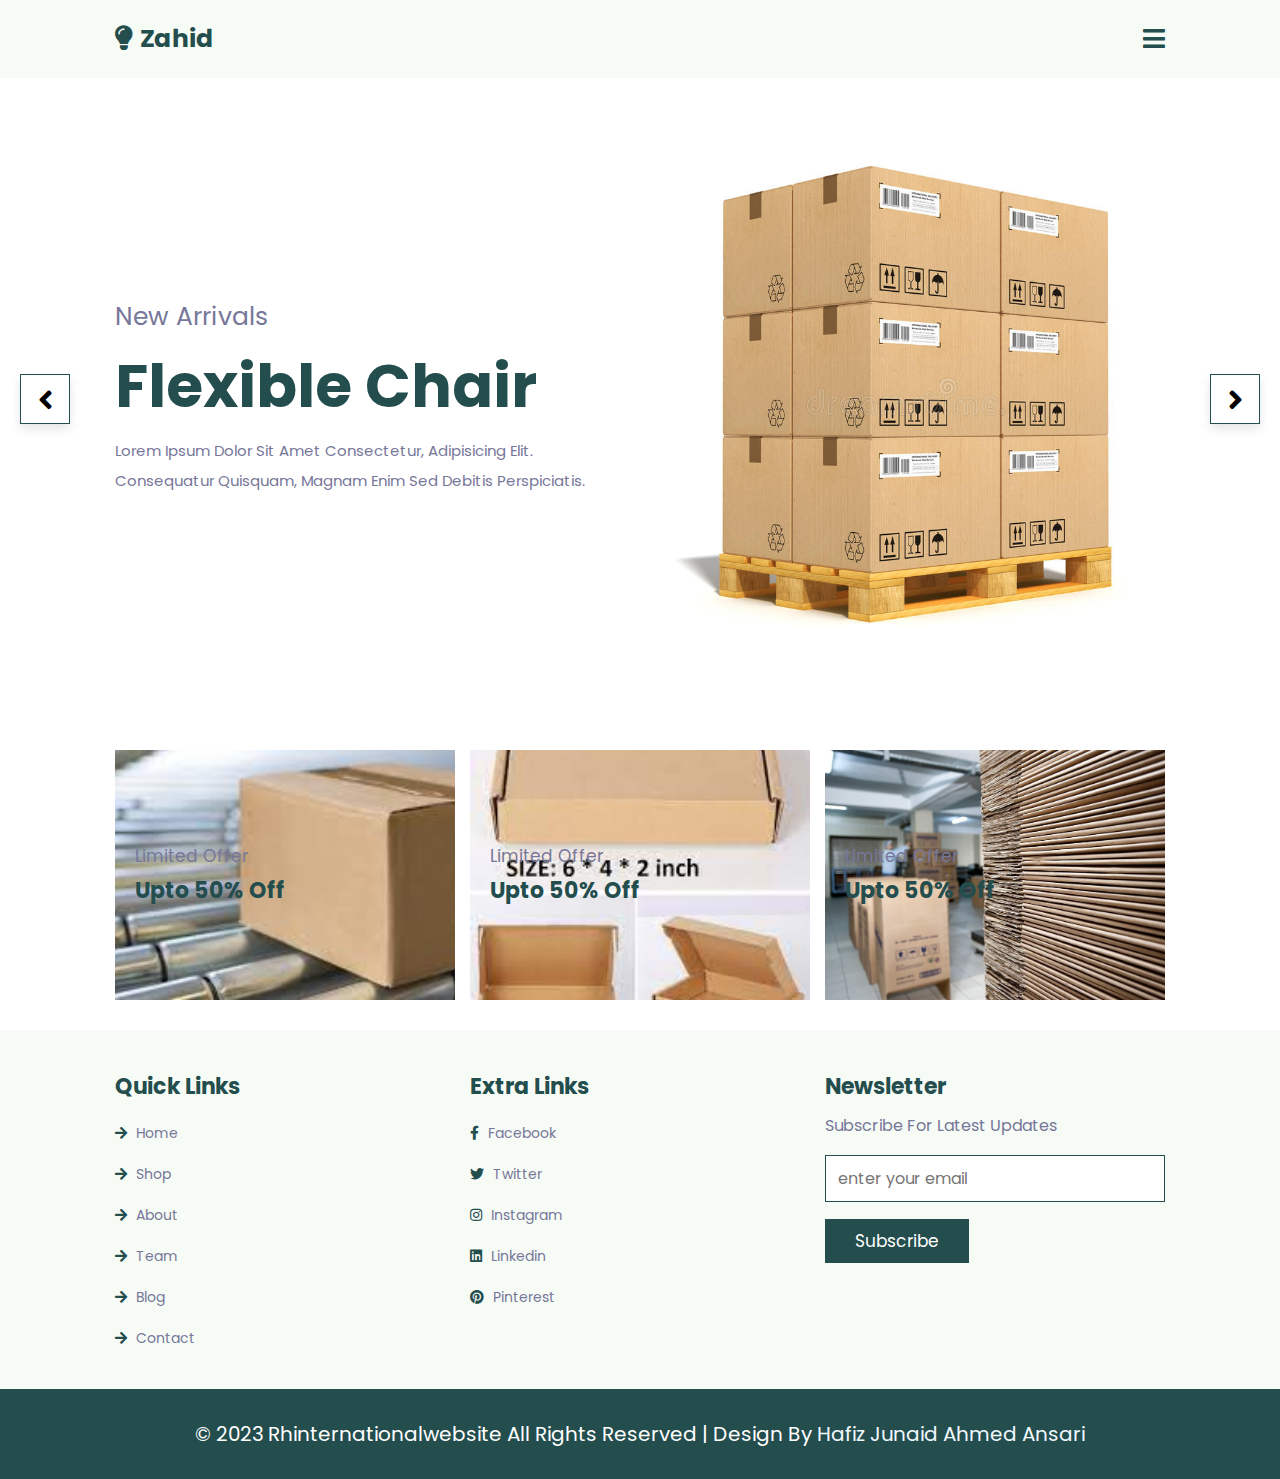
<file: index.html>
<!DOCTYPE html>
<html lang="en">
<head>
    <meta charset="UTF-8">
    <meta http-equiv="X-UA-Compatible" content="IE=edge">
    <meta name="viewport" content="width=device-width, initial-scale=1.0">
    <title>home</title>

    <!-- font awesome cdn link  -->
    <link rel="stylesheet" href="https://cdnjs.cloudflare.com/ajax/libs/font-awesome/5.15.4/css/all.min.css">

    <!-- custom css file link  -->
    <link rel="stylesheet" href="css/style.css">

</head>
<body>

<!-- header section starts  -->

<header class="header">

    <a href="index.html" class="logo"> <i class="fas fa-lightbulb"></i> Zahid </a>

    <div class="icons">
        <div id="menu-btn" class="fas fa-bars"></div>
        <div id="search-btn" class="fas fa-search"></div>
        <div id="cart-btn" class=""></div>
        <div id="login-btn" class=""></div>
    </div>

</header>

<div id="closer" class="fas fa-times"></div>

<!-- navbar  -->

<nav class="navbar">
    <a href="index.html">home</a>
    <a href="shop.html">shop</a>
    <a href="about.html">about</a>
    <a href="team.html">team</a>
    <a href="blog.html">blog</a>
    <a href="contact.html">contact</a>
</nav>





<!-- home section starts  -->

<section class="home">

    <div class="slides-container">

        <div class="slide active">
            <div class="content">
                <span>new arrivals</span>
                <h3>flexible chair</h3>
                <p>Lorem ipsum dolor sit amet consectetur, adipisicing elit. Consequatur quisquam, magnam enim sed debitis perspiciatis.</p>
               
            </div>
            <div class="image">
                <img src="images/z1.jpg" alt="">
            </div>
        </div>

        <div class="slide">
            <div class="content">
                <span>new arrivals</span>
                <h3>flexible chair</h3>
                <p>Lorem ipsum dolor sit amet consectetur, adipisicing elit. Consequatur quisquam, magnam enim sed debitis perspiciatis.</p>
            
            </div>
            <div class="image">
                <img src="images/z2.avif" alt="">
            </div>
        </div>

    </div>

    <div id="slide-next" onclick="next()" class="fas fa-angle-right"></div>
    <div id="slide-prev" onclick="prev()" class="fas fa-angle-left"></div>

</section>

<!-- home section ends -->

<!-- banner section starts  -->

<section class="banner-container">

    <div class="banner">
        <img src="images/z10.jpg" alt="">
        <div class="content">
            <span>limited offer</span>
            <h3>upto 50% off</h3>
        
        </div>
    </div>

    <div class="banner">
        <img src="images/z3.jpg" alt="">
        <div class="content">
            <span>limited offer</span>
            <h3>upto 50% off</h3>
     
        </div>
    </div>

    <div class="banner">
        <img src="images/z4.jpg" alt="">
        <div class="content">
            <span>limited offer</span>
            <h3>upto 50% off</h3>
      
        </div>
    </div>

</section>


<section class="footer">

    <div class="box-container">

        <div class="box">
            <h3>quick links</h3>
            <a href="home.html"> <i class="fas fa-arrow-right"></i> home</a>
            <a href="shop.html"> <i class="fas fa-arrow-right"></i> shop</a>
            <a href="about.html"> <i class="fas fa-arrow-right"></i> about</a>
            <a href="team.html"> <i class="fas fa-arrow-right"></i> team</a>
            <a href="blog.html"> <i class="fas fa-arrow-right"></i> blog</a>
            <a href="contact.html"> <i class="fas fa-arrow-right"></i> contact</a>
        </div>


        <div class="box">
            <h3>extra links</h3>
            <a href="#"> <i class="fab fa-facebook-f"></i> facebook</a>
            <a href="#"> <i class="fab fa-twitter"></i> twitter</a>
            <a href="#"> <i class="fab fa-instagram"></i> instagram</a>
            <a href="#"> <i class="fab fa-linkedin"></i> linkedin</a>
            <a href="#"> <i class="fab fa-pinterest"></i> pinterest</a>
        </div>

        <div class="box">
            <h3>newsletter</h3>
            <p>subscribe for latest updates</p>
            <form action="">
                <input type="email" name="" placeholder="enter your email" id="">
                <input type="submit" value="subscribe" class="btn">
            </form>
        </div>

    </div>

</section>

<section class="credit">
    <p> &copy; 2023 Rhinternationalwebsite All Rights Reserved | Design by  <a href="https://www.linkedin.com/in/hafiz-junaid-ahmed-ansari-118984a0/"><span style="color: aliceblue;"> Hafiz junaid Ahmed Ansari</span> </a></p>
</section>

<!-- custom js file link  -->
<script src="js/script.js"></script>
    
</body>
</html>
</file>
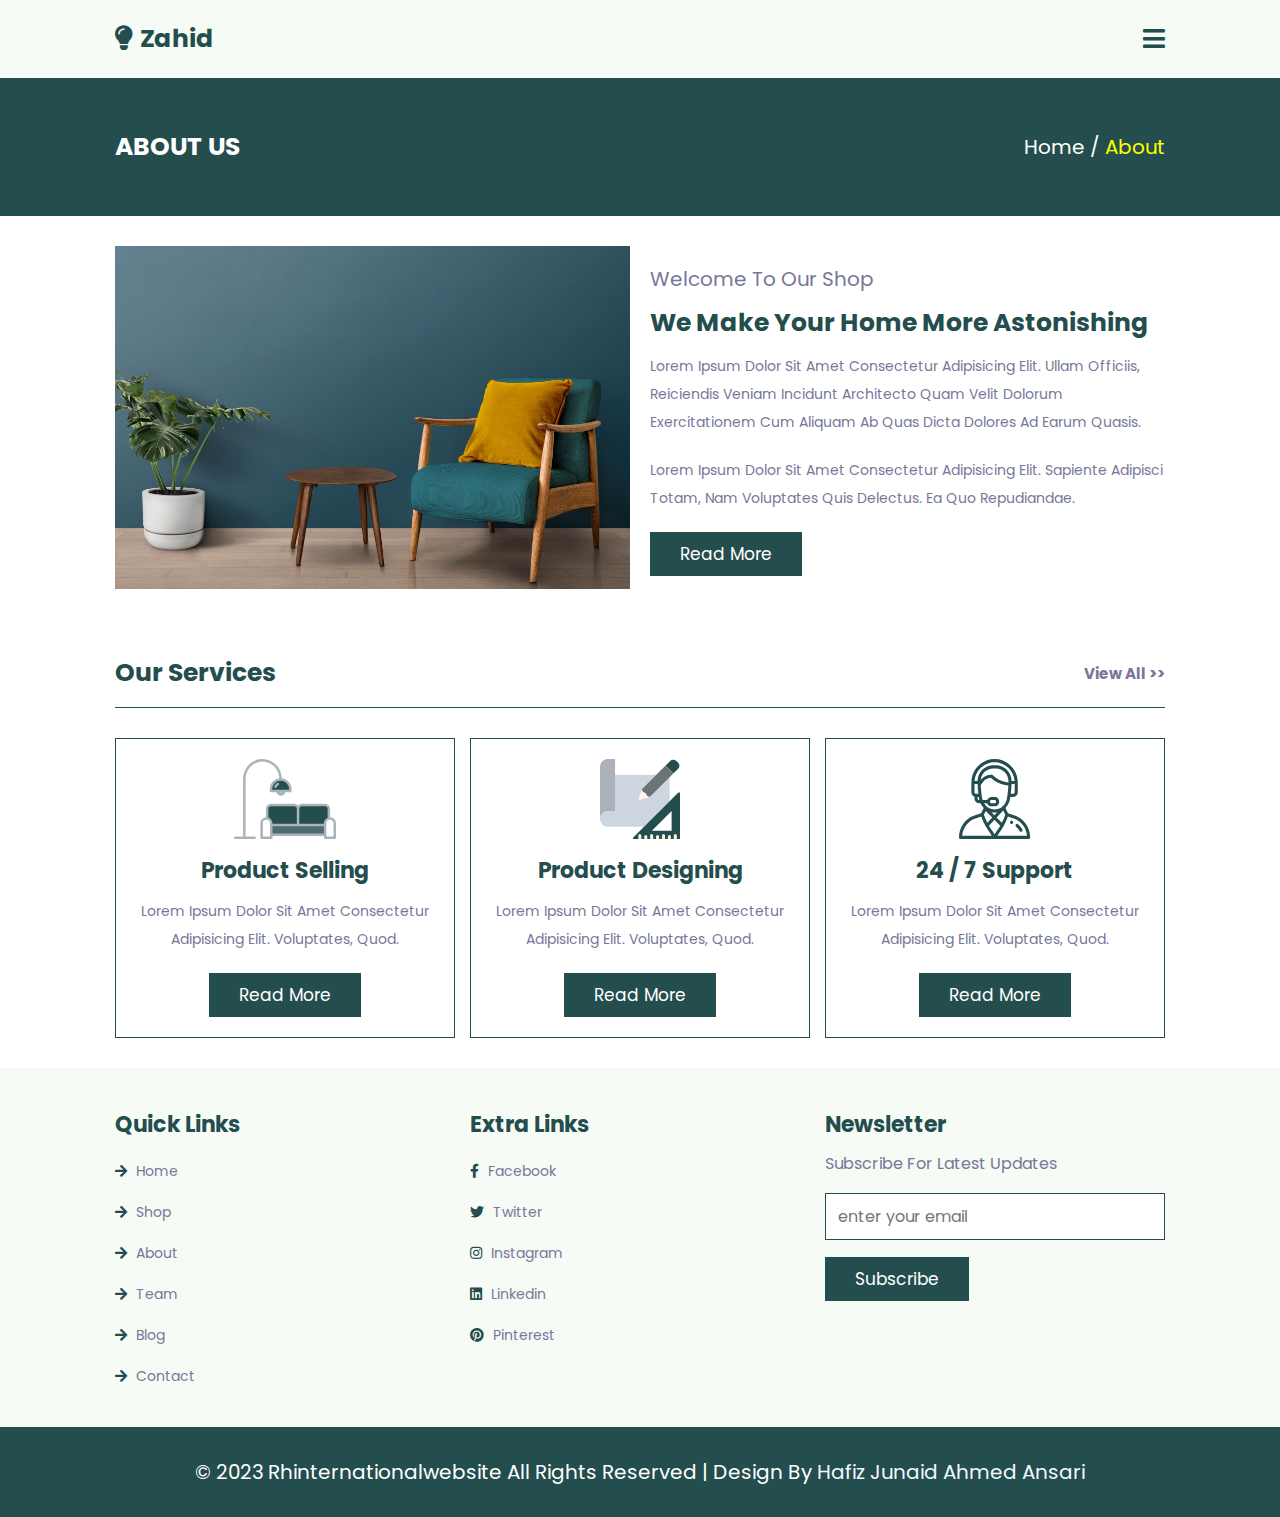
<file: about.html>
<!DOCTYPE html>
<html lang="en">
<head>
    <meta charset="UTF-8">
    <meta http-equiv="X-UA-Compatible" content="IE=edge">
    <meta name="viewport" content="width=device-width, initial-scale=1.0">
    <title>about</title>

    <!-- font awesome cdn link  -->
    <link rel="stylesheet" href="https://cdnjs.cloudflare.com/ajax/libs/font-awesome/5.15.4/css/all.min.css">

    <!-- custom css file link  -->
    <link rel="stylesheet" href="css/style.css">

</head>
<body>

<!-- header section starts  -->

<header class="header">

    <a href="index.html" class="logo"> <i class="fas fa-lightbulb"></i> Zahid </a>
    <div class="icons">
        <div id="menu-btn" class="fas fa-bars"></div>
    </div>
</header>

<!-- header section ends  -->

<!-- closer btn  -->

<div id="closer" class="fas fa-times"></div>

<!-- navbar  -->

<nav class="navbar">
    <a href="index.html">home</a>
    <a href="shop.html">shop</a>
    <a href="about.html">about</a>
    <a href="team.html">team</a>
    <a href="blog.html">blog</a>
    <a href="contact.html">contact</a>
</nav>






<section class="heading">
    <h3>about us</h3>
    <p> <a href="index.html">home</a> / <span>about</span> </p>
</section>

<section class="about">

    <div class="image">
        <img src="image/about-img.jpg" alt="">
    </div>

    <div class="content">
        <span>welcome to our shop</span>
        <h3>we make your home more astonishing</h3>
        <p>Lorem ipsum dolor sit amet consectetur adipisicing elit. Ullam officiis, reiciendis veniam incidunt architecto quam velit dolorum exercitationem cum aliquam ab quas dicta dolores ad earum quasis.</p>
        <p>Lorem ipsum dolor sit amet consectetur adipisicing elit. Sapiente adipisci totam, nam voluptates quis delectus. Ea quo repudiandae.</p>
        <a href="#" class="btn">read more</a>
    </div>

</section>

<section class="services">

    <h1 class="title"> <span>our services</span> <a href="#">view all >></a> </h1>

    <div class="box-container">

        <div class="box">
            <img src="image/serv-1.svg" alt="">
            <h3>product selling</h3>
            <p>Lorem ipsum dolor sit amet consectetur adipisicing elit. Voluptates, quod.</p>
            <a href="#" class="btn">read more</a>
        </div>

        <div class="box">
            <img src="image/serv-2.svg" alt="">
            <h3>product designing</h3>
            <p>Lorem ipsum dolor sit amet consectetur adipisicing elit. Voluptates, quod.</p>
            <a href="#" class="btn">read more</a>
        </div>

        <div class="box">
            <img src="image/serv-3.svg" alt="">
            <h3>24 / 7 support</h3>
            <p>Lorem ipsum dolor sit amet consectetur adipisicing elit. Voluptates, quod.</p>
            <a href="#" class="btn">read more</a>
        </div>

    </div>

</section>



















<!-- footer section  -->

<section class="footer">

    <div class="box-container">

        <div class="box">
            <h3>quick links</h3>
            <a href="index.html"> <i class="fas fa-arrow-right"></i> home</a>
            <a href="shop.html"> <i class="fas fa-arrow-right"></i> shop</a>
            <a href="about.html"> <i class="fas fa-arrow-right"></i> about</a>
            <a href="team.html"> <i class="fas fa-arrow-right"></i> team</a>
            <a href="blog.html"> <i class="fas fa-arrow-right"></i> blog</a>
            <a href="contact.html"> <i class="fas fa-arrow-right"></i> contact</a>
        </div>


        <div class="box">
            <h3>extra links</h3>
            <a href="#"> <i class="fab fa-facebook-f"></i> facebook</a>
            <a href="#"> <i class="fab fa-twitter"></i> twitter</a>
            <a href="#"> <i class="fab fa-instagram"></i> instagram</a>
            <a href="#"> <i class="fab fa-linkedin"></i> linkedin</a>
            <a href="#"> <i class="fab fa-pinterest"></i> pinterest</a>
        </div>

        <div class="box">
            <h3>newsletter</h3>
            <p>subscribe for latest updates</p>
            <form action="">
                <input type="email" name="" placeholder="enter your email" id="">
                <input type="submit" value="subscribe" class="btn">
            </form>
        </div>

    </div>

</section>

<section class="credit">
    <p> &copy; 2023 Rhinternationalwebsite All Rights Reserved | Design by  <a href="https://www.linkedin.com/in/hafiz-junaid-ahmed-ansari-118984a0/"><span style="color: aliceblue;"> Hafiz junaid Ahmed Ansari</span> </a></p>

</section>

<!-- custom js file link  -->
<script src="js/script.js"></script>
    
</body>
</html>
</file>
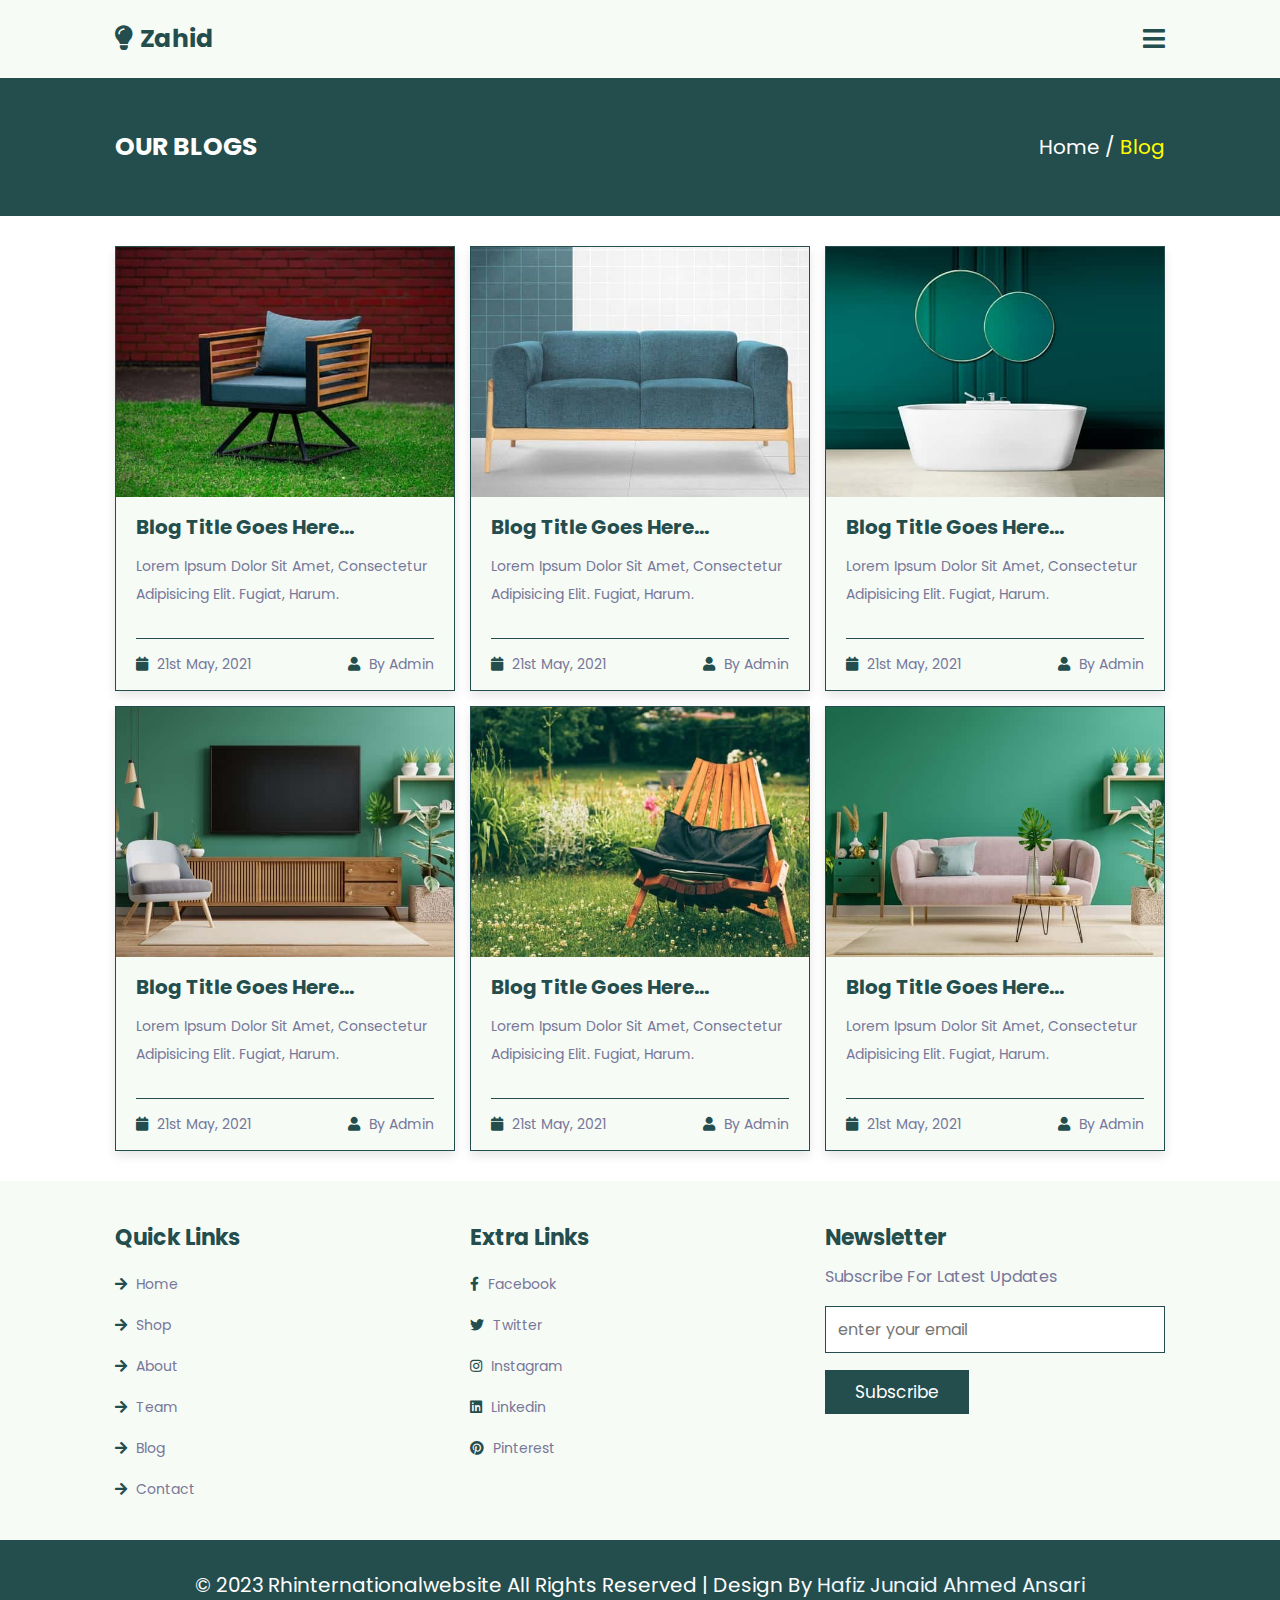
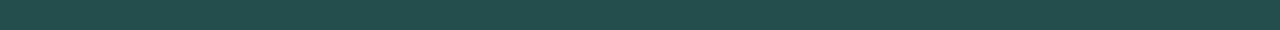
<file: blog.html>
<!DOCTYPE html>
<html lang="en">
<head>
    <meta charset="UTF-8">
    <meta http-equiv="X-UA-Compatible" content="IE=edge">
    <meta name="viewport" content="width=device-width, initial-scale=1.0">
    <title>blog</title>

    <!-- font awesome cdn link  -->
    <link rel="stylesheet" href="https://cdnjs.cloudflare.com/ajax/libs/font-awesome/5.15.4/css/all.min.css">

    <!-- custom css file link  -->
    <link rel="stylesheet" href="css/style.css">

</head>
<body>

<!-- header section starts  -->

<header class="header">

    <a href="index.html" class="logo"> <i class="fas fa-lightbulb"></i> Zahid </a>

   
    <div class="icons">
        <div id="menu-btn" class="fas fa-bars"></div>

    </div>

</header>

<!-- header section ends  -->

<!-- closer btn  -->

<div id="closer" class="fas fa-times"></div>

<!-- navbar  -->

<nav class="navbar">
    <a href="index.html">home</a>
    <a href="shop.html">shop</a>
    <a href="about.html">about</a>
    <a href="team.html">team</a>
    <a href="blog.html">blog</a>
    <a href="contact.html">contact</a>
</nav>




<section class="heading">
    <h3>our blogs</h3>
    <p> <a href="index.html">home</a> / <span>blog</span> </p>
</section>

<section class="blog">


    <div class="box-container">

        <div class="box">
            <div class="image">
                <img src="image/blog-1.jpg" alt="">
            </div>
            <div class="content">
                <h3>blog title goes here...</h3>
                <p>Lorem ipsum dolor sit amet, consectetur adipisicing elit. Fugiat, harum.</p>
           
                <div class="icons">
                    <a href="#"> <i class="fas fa-calendar"></i> 21st may, 2021 </a>
                    <a href="#"> <i class="fas fa-user"></i> by admin </a>
                </div>
            </div>
        </div>
        
        <div class="box">
            <div class="image">
                <img src="image/blog-2.jpg" alt="">
            </div>
            <div class="content">
                <h3>blog title goes here...</h3>
                <p>Lorem ipsum dolor sit amet, consectetur adipisicing elit. Fugiat, harum.</p>
  
                <div class="icons">
                    <a href="#"> <i class="fas fa-calendar"></i> 21st may, 2021 </a>
                    <a href="#"> <i class="fas fa-user"></i> by admin </a>
                </div>
            </div>
        </div>

        <div class="box">
            <div class="image">
                <img src="image/blog-3.jpg" alt="">
            </div>
            <div class="content">
                <h3>blog title goes here...</h3>
                <p>Lorem ipsum dolor sit amet, consectetur adipisicing elit. Fugiat, harum.</p>
               
                <div class="icons">
                    <a href="#"> <i class="fas fa-calendar"></i> 21st may, 2021 </a>
                    <a href="#"> <i class="fas fa-user"></i> by admin </a>
                </div>
            </div>
        </div>

        <div class="box">
            <div class="image">
                <img src="image/blog-4.jpg" alt="">
            </div>
            <div class="content">
                <h3>blog title goes here...</h3>
                <p>Lorem ipsum dolor sit amet, consectetur adipisicing elit. Fugiat, harum.</p>
        
                <div class="icons">
                    <a href="#"> <i class="fas fa-calendar"></i> 21st may, 2021 </a>
                    <a href="#"> <i class="fas fa-user"></i> by admin </a>
                </div>
            </div>
        </div>

        <div class="box">
            <div class="image">
                <img src="image/blog-5.jpg" alt="">
            </div>
            <div class="content">
                <h3>blog title goes here...</h3>
                <p>Lorem ipsum dolor sit amet, consectetur adipisicing elit. Fugiat, harum.</p>
              
                <div class="icons">
                    <a href="#"> <i class="fas fa-calendar"></i> 21st may, 2021 </a>
                    <a href="#"> <i class="fas fa-user"></i> by admin </a>
                </div>
            </div>
        </div>

        <div class="box">
            <div class="image">
                <img src="image/blog-6.jpg" alt="">
            </div>
            <div class="content">
                <h3>blog title goes here...</h3>
                <p>Lorem ipsum dolor sit amet, consectetur adipisicing elit. Fugiat, harum.</p>
              
                <div class="icons">
                    <a href="#"> <i class="fas fa-calendar"></i> 21st may, 2021 </a>
                    <a href="#"> <i class="fas fa-user"></i> by admin </a>
                </div>
            </div>
        </div>

    </div>

</section>


<!-- footer section  -->

<section class="footer">

    <div class="box-container">

        <div class="box">
            <h3>quick links</h3>
            <a href="index.html"> <i class="fas fa-arrow-right"></i> home</a>
            <a href="shop.html"> <i class="fas fa-arrow-right"></i> shop</a>
            <a href="about.html"> <i class="fas fa-arrow-right"></i> about</a>
            <a href="team.html"> <i class="fas fa-arrow-right"></i> team</a>
            <a href="blog.html"> <i class="fas fa-arrow-right"></i> blog</a>
            <a href="contact.html"> <i class="fas fa-arrow-right"></i> contact</a>
        </div>


        <div class="box">
            <h3>extra links</h3>
            <a href="#"> <i class="fab fa-facebook-f"></i> facebook</a>
            <a href="#"> <i class="fab fa-twitter"></i> twitter</a>
            <a href="#"> <i class="fab fa-instagram"></i> instagram</a>
            <a href="#"> <i class="fab fa-linkedin"></i> linkedin</a>
            <a href="#"> <i class="fab fa-pinterest"></i> pinterest</a>
        </div>

        <div class="box">
            <h3>newsletter</h3>
            <p>subscribe for latest updates</p>
            <form action="">
                <input type="email" name="" placeholder="enter your email" id="">
                <input type="submit" value="subscribe" class="btn">
            </form>
        </div>

    </div>

</section>

<section class="credit">
    <p> &copy; 2023 Rhinternationalwebsite All Rights Reserved | Design by  <a href="https://www.linkedin.com/in/hafiz-junaid-ahmed-ansari-118984a0/"><span style="color: aliceblue;"> Hafiz junaid Ahmed Ansari</span> </a></p>

</section>

<!-- custom js file link  -->
<script src="js/script.js"></script>
    
</body>
</html>
</file>
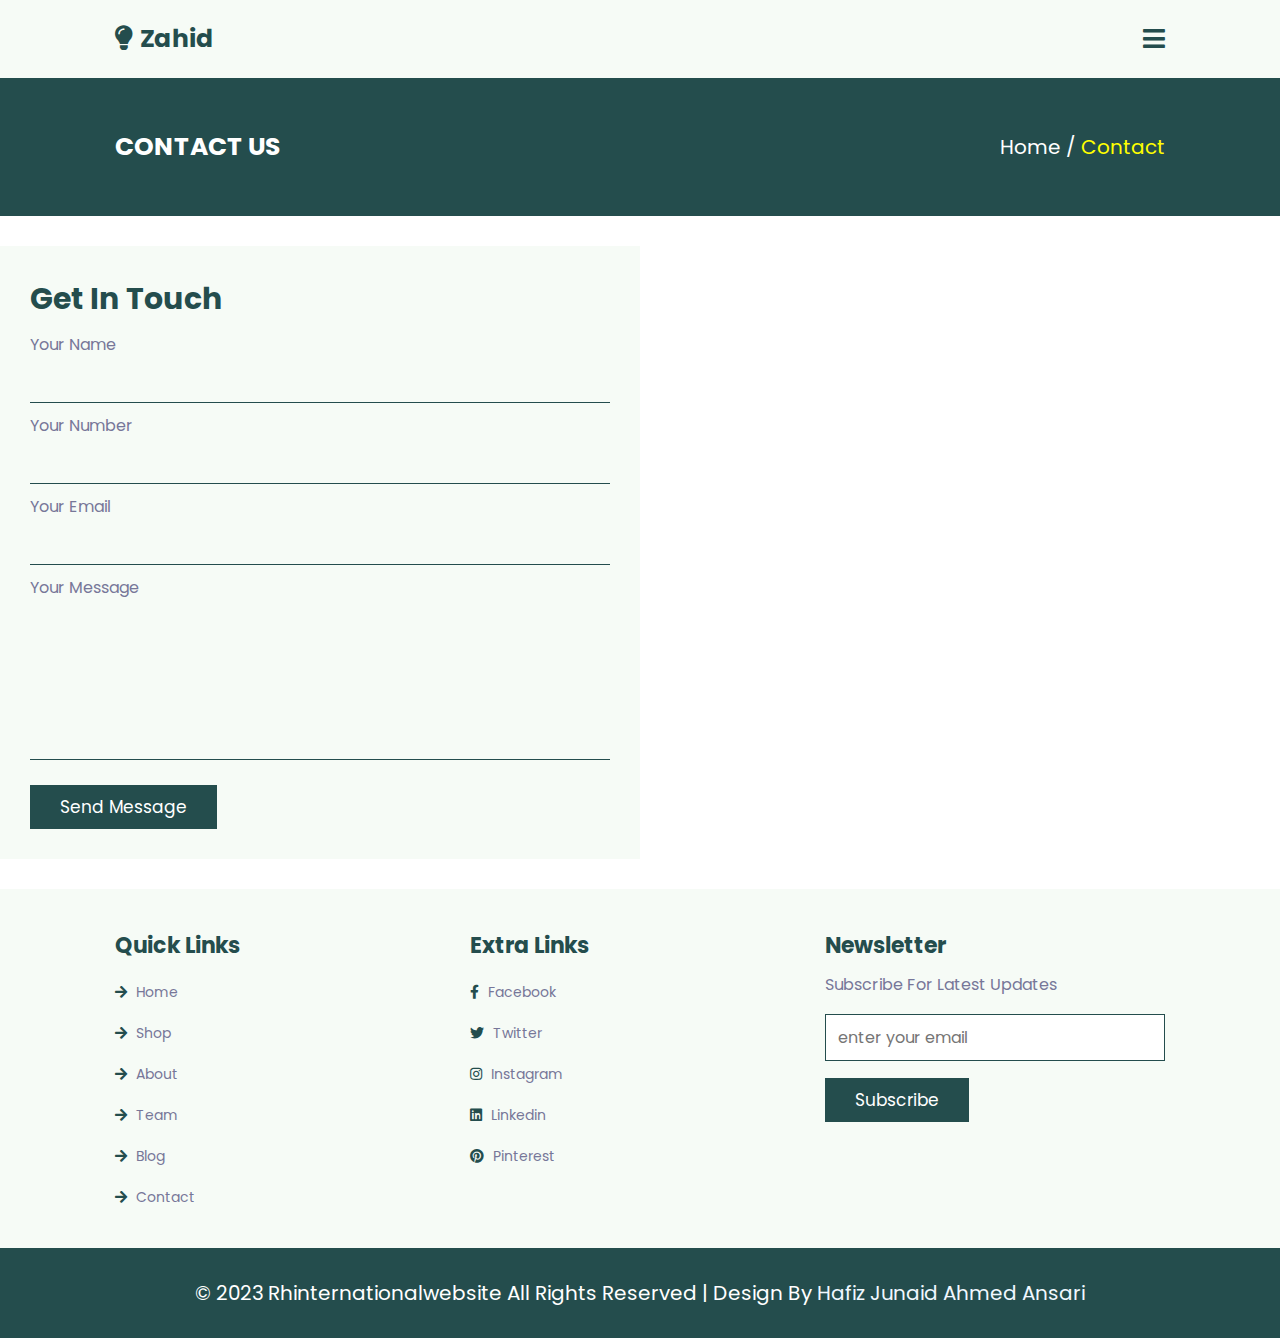
<file: contact.html>
<!DOCTYPE html>
<html lang="en">
<head>
    <meta charset="UTF-8">
    <meta http-equiv="X-UA-Compatible" content="IE=edge">
    <meta name="viewport" content="width=device-width, initial-scale=1.0">
    <title>contact</title>

    <!-- font awesome cdn link  -->
    <link rel="stylesheet" href="https://cdnjs.cloudflare.com/ajax/libs/font-awesome/5.15.4/css/all.min.css">

    <!-- custom css file link  -->
    <link rel="stylesheet" href="css/style.css">

</head>
<body>

<!-- header section starts  -->

<header class="header">

    <a href="index.html" class="logo"> <i class="fas fa-lightbulb"></i> Zahid </a>

    <div class="icons">
        <div id="menu-btn" class="fas fa-bars"></div>

    </div>

</header>

<!-- header section ends  -->

<!-- closer btn  -->

<div id="closer" class="fas fa-times"></div>

<!-- navbar  -->

<nav class="navbar">
    <a href="index.html">home</a>
    <a href="shop.html">shop</a>
    <a href="about.html">about</a>
    <a href="team.html">team</a>
    <a href="blog.html">blog</a>
    <a href="contact.html">contact</a>
</nav>




<section class="heading">
    <h3>contact us</h3>
    <p> <a href="index.html">home</a> / <span>contact</span> </p>
</section>

<div class="contact">

    <form action="">
        <h3>get in touch</h3>
        <span>your name</span>
        <input type="text" class="box">
        <span>your number</span>
        <input type="number" class="box">
        <span>your email</span>
        <input type="email" class="box">
        <span>your message</span>
        <textarea class="box" name="" id="" cols="30" rows="10"></textarea>
        <input type="submit" value="send message" class="btn">
    </form>

    <iframe class="map" src="https://www.google.com/maps/embed?pb=!1m18!1m12!1m3!1d7240.754500559767!2d67.02506118787699!3d24.85096186342369!2m3!1f0!2f0!3f0!3m2!1i1024!2i768!4f13.1!3m3!1m2!1s0x3eb33e75a28531d1%3A0x412558657f5ff4a8!2sGovernor%20House%20Sindh!5e0!3m2!1sen!2s!4v1690659746469!5m2!1sen!2s" allowfullscreen="" loading="lazy" referrerpolicy="no-referrer-when-downgrade"></iframe>
</div>



















<!-- footer section  -->

<section class="footer">

    <div class="box-container">

        <div class="box">
            <h3>quick links</h3>
            <a href="index.html"> <i class="fas fa-arrow-right"></i> home</a>
            <a href="shop.html"> <i class="fas fa-arrow-right"></i> shop</a>
            <a href="about.html"> <i class="fas fa-arrow-right"></i> about</a>
            <a href="team.html"> <i class="fas fa-arrow-right"></i> team</a>
            <a href="blog.html"> <i class="fas fa-arrow-right"></i> blog</a>
            <a href="contact.html"> <i class="fas fa-arrow-right"></i> contact</a>
        </div>

        <div class="box">
            <h3>extra links</h3>
            <a href="#"> <i class="fab fa-facebook-f"></i> facebook</a>
            <a href="#"> <i class="fab fa-twitter"></i> twitter</a>
            <a href="#"> <i class="fab fa-instagram"></i> instagram</a>
            <a href="#"> <i class="fab fa-linkedin"></i> linkedin</a>
            <a href="#"> <i class="fab fa-pinterest"></i> pinterest</a>
        </div>

        <div class="box">
            <h3>newsletter</h3>
            <p>subscribe for latest updates</p>
            <form action="">
                <input type="email" name="" placeholder="enter your email" id="">
                <input type="submit" value="subscribe" class="btn">
            </form>
        </div>

    </div>

</section>

<section class="credit">
    <p> &copy; 2023 Rhinternationalwebsite All Rights Reserved | Design by  <a href="https://www.linkedin.com/in/hafiz-junaid-ahmed-ansari-118984a0/"><span style="color: aliceblue;"> Hafiz junaid Ahmed Ansari</span> </a></p>

</section>

<!-- custom js file link  -->
<script src="https://smtpjs.com/v3/smtp.js">
    
</script>
<script src="js/script.js"></script>
    
</body>
</html>
</file>
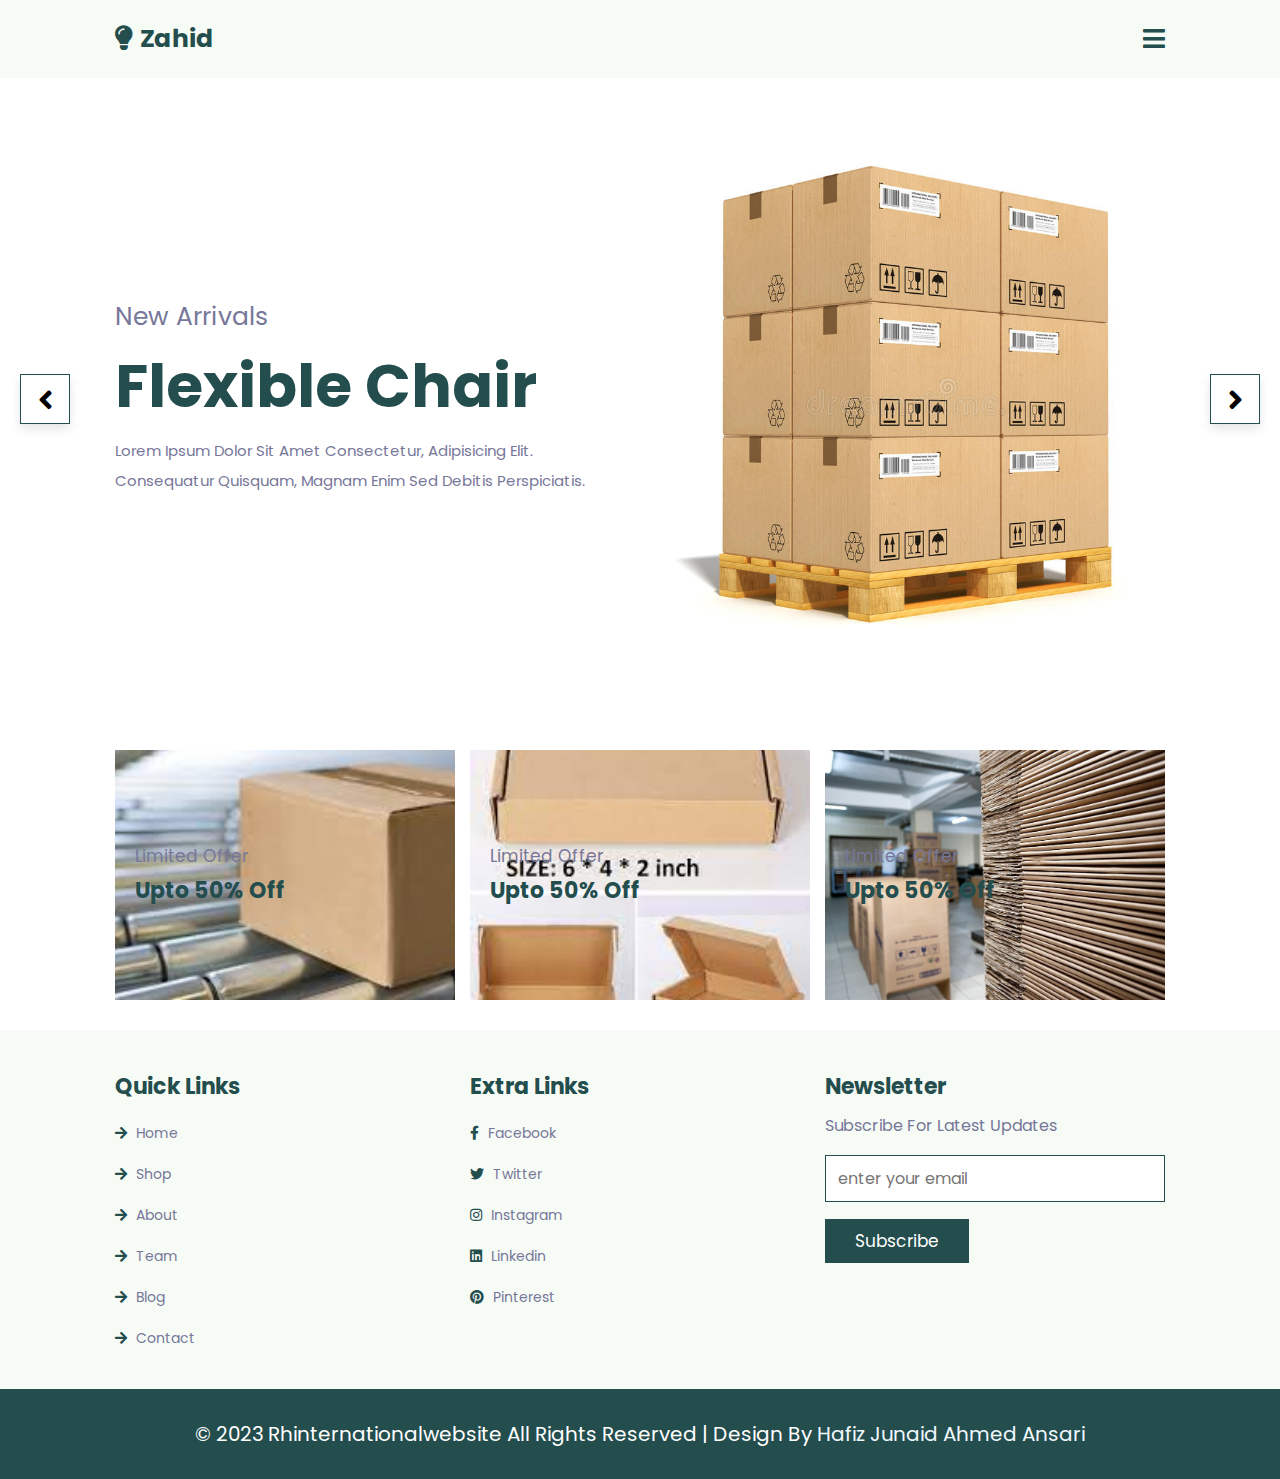
<file: home.html>
<!DOCTYPE html>
<html lang="en">
<head>
    <meta charset="UTF-8">
    <meta http-equiv="X-UA-Compatible" content="IE=edge">
    <meta name="viewport" content="width=device-width, initial-scale=1.0">
    <title>home</title>

    <!-- font awesome cdn link  -->
    <link rel="stylesheet" href="https://cdnjs.cloudflare.com/ajax/libs/font-awesome/5.15.4/css/all.min.css">

    <!-- custom css file link  -->
    <link rel="stylesheet" href="css/style.css">

</head>
<body>

<!-- header section starts  -->

<header class="header">

    <a href="home.html" class="logo"> <i class="fas fa-lightbulb"></i> Zahid </a>

    <div class="icons">
        <div id="menu-btn" class="fas fa-bars"></div>
        <div id="search-btn" class="fas fa-search"></div>
        <div id="cart-btn" class=""></div>
        <div id="login-btn" class=""></div>
    </div>

</header>

<div id="closer" class="fas fa-times"></div>

<!-- navbar  -->

<nav class="navbar">
    <a href="home.html">home</a>
    <a href="shop.html">shop</a>
    <a href="about.html">about</a>
    <a href="team.html">team</a>
    <a href="blog.html">blog</a>
    <a href="contact.html">contact</a>
</nav>





<!-- home section starts  -->

<section class="home">

    <div class="slides-container">

        <div class="slide active">
            <div class="content">
                <span>new arrivals</span>
                <h3>flexible chair</h3>
                <p>Lorem ipsum dolor sit amet consectetur, adipisicing elit. Consequatur quisquam, magnam enim sed debitis perspiciatis.</p>
               
            </div>
            <div class="image">
                <img src="images/z1.jpg" alt="">
            </div>
        </div>

        <div class="slide">
            <div class="content">
                <span>new arrivals</span>
                <h3>flexible chair</h3>
                <p>Lorem ipsum dolor sit amet consectetur, adipisicing elit. Consequatur quisquam, magnam enim sed debitis perspiciatis.</p>
            
            </div>
            <div class="image">
                <img src="images/z2.avif" alt="">
            </div>
        </div>

    </div>

    <div id="slide-next" onclick="next()" class="fas fa-angle-right"></div>
    <div id="slide-prev" onclick="prev()" class="fas fa-angle-left"></div>

</section>

<!-- home section ends -->

<!-- banner section starts  -->

<section class="banner-container">

    <div class="banner">
        <img src="images/z10.jpg" alt="">
        <div class="content">
            <span>limited offer</span>
            <h3>upto 50% off</h3>
        
        </div>
    </div>

    <div class="banner">
        <img src="images/z3.jpg" alt="">
        <div class="content">
            <span>limited offer</span>
            <h3>upto 50% off</h3>
     
        </div>
    </div>

    <div class="banner">
        <img src="images/z4.jpg" alt="">
        <div class="content">
            <span>limited offer</span>
            <h3>upto 50% off</h3>
      
        </div>
    </div>

</section>


<section class="footer">

    <div class="box-container">

        <div class="box">
            <h3>quick links</h3>
            <a href="home.html"> <i class="fas fa-arrow-right"></i> home</a>
            <a href="shop.html"> <i class="fas fa-arrow-right"></i> shop</a>
            <a href="about.html"> <i class="fas fa-arrow-right"></i> about</a>
            <a href="team.html"> <i class="fas fa-arrow-right"></i> team</a>
            <a href="blog.html"> <i class="fas fa-arrow-right"></i> blog</a>
            <a href="contact.html"> <i class="fas fa-arrow-right"></i> contact</a>
        </div>


        <div class="box">
            <h3>extra links</h3>
            <a href="#"> <i class="fab fa-facebook-f"></i> facebook</a>
            <a href="#"> <i class="fab fa-twitter"></i> twitter</a>
            <a href="#"> <i class="fab fa-instagram"></i> instagram</a>
            <a href="#"> <i class="fab fa-linkedin"></i> linkedin</a>
            <a href="#"> <i class="fab fa-pinterest"></i> pinterest</a>
        </div>

        <div class="box">
            <h3>newsletter</h3>
            <p>subscribe for latest updates</p>
            <form action="">
                <input type="email" name="" placeholder="enter your email" id="">
                <input type="submit" value="subscribe" class="btn">
            </form>
        </div>

    </div>

</section>

<section class="credit">
    <p> &copy; 2023 Rhinternationalwebsite All Rights Reserved | Design by  <a href="https://www.linkedin.com/in/hafiz-junaid-ahmed-ansari-118984a0/"><span style="color: aliceblue;"> Hafiz junaid Ahmed Ansari</span> </a></p>
</section>

<!-- custom js file link  -->
<script src="js/script.js"></script>
    
</body>
</html>
</file>
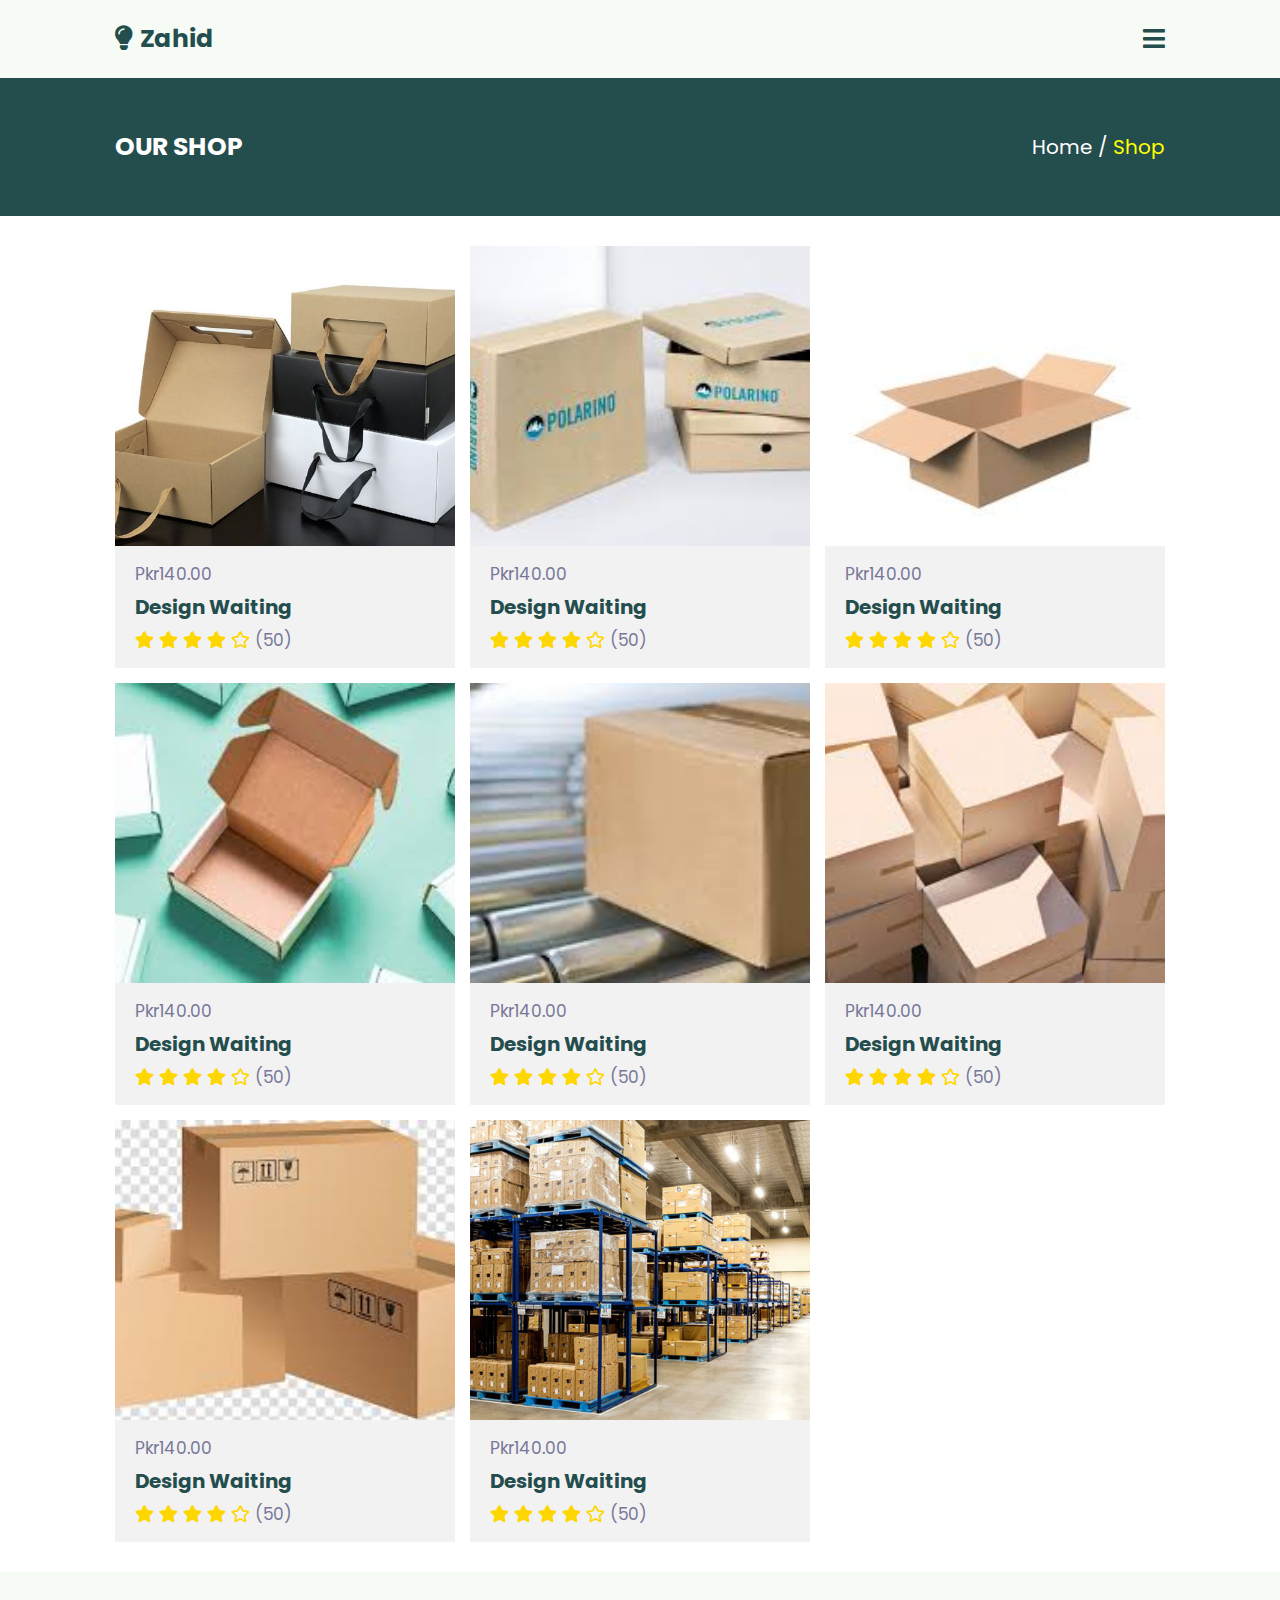
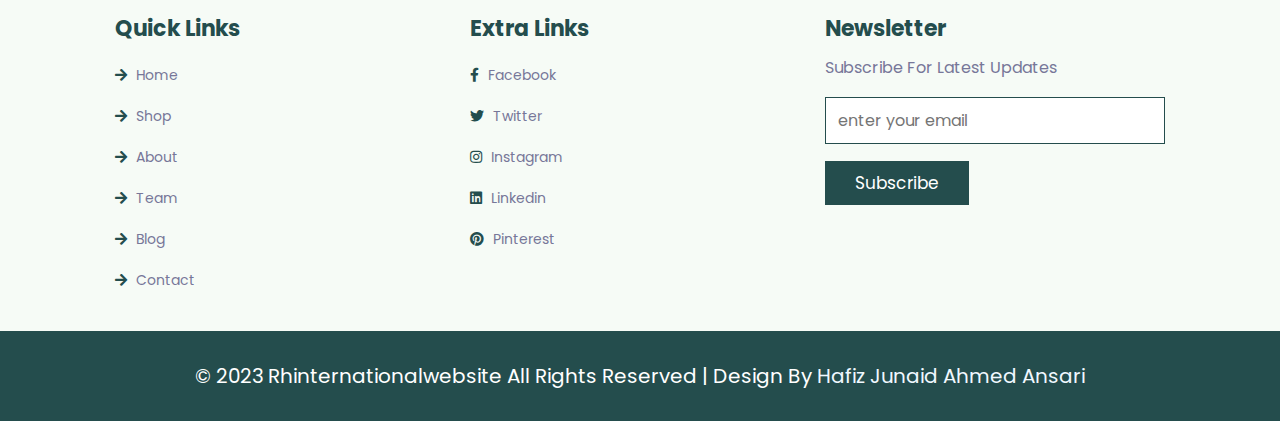
<file: shop.html>
<!DOCTYPE html>
<html lang="en">
<head>
    <meta charset="UTF-8">
    <meta http-equiv="X-UA-Compatible" content="IE=edge">
    <meta name="viewport" content="width=device-width, initial-scale=1.0">
    <title>shop</title>

    <!-- font awesome cdn link  -->
    <link rel="stylesheet" href="https://cdnjs.cloudflare.com/ajax/libs/font-awesome/5.15.4/css/all.min.css">
   
    <!-- custom css file link  -->
    <link rel="stylesheet" href="css/style.css">

</head>
<body>

<!-- header section starts  -->

<header class="header">

    <a href="index.html" class="logo"> <i class="fas fa-lightbulb"></i> Zahid </a>

    <div class="icons">
        <div id="menu-btn" class="fas fa-bars"></div>

    </div>

</header>

<!-- header section ends  -->

<!-- closer btn  -->

<div id="closer" class="fas fa-times"></div>

<!-- navbar  -->

<nav class="navbar">
    <a href="index.html">home</a>
    <a href="shop.html">shop</a>
    <a href="about.html">about</a>
    <a href="team.html">team</a>
    <a href="blog.html">blog</a>
    <a href="contact.html">contact</a>
</nav>





<section class="heading">
    <h3>our shop</h3>
    <p> <a href="index.html">home</a> / <span>shop</span> </p>
</section>



<section class="products">

    <div class="box-container">

        <div class="box">
       
            <div class="image">
                <img src="images/z6.jpg" alt="">
            </div>
            <div class="content">
                <div class="price">Pkr140.00</div>
                <h3>Design waiting</h3>
                <div class="stars">
                    <i class="fas fa-star"></i>
                    <i class="fas fa-star"></i>
                    <i class="fas fa-star"></i>
                    <i class="fas fa-star"></i>
                    <i class="far fa-star"></i>
                    <span> (50) </span>
                </div>
            </div>
        </div>

        <div class="box">
       
            <div class="image">
                <img src="images/z7.jpg" alt="">
            </div>
            <div class="content">
                <div class="price">pkr140.00</div>
                <h3>Design waiting</h3>
                <div class="stars">
                    <i class="fas fa-star"></i>
                    <i class="fas fa-star"></i>
                    <i class="fas fa-star"></i>
                    <i class="fas fa-star"></i>
                    <i class="far fa-star"></i>
                    <span> (50) </span>
                </div>
            </div>
        </div>

        <div class="box">
       
            <div class="image">
                <img src="images/z8.jpg" alt="">
            </div>
            <div class="content">
                <div class="price">pkr140.00</div>
                <h3>Design waiting</h3>
                <div class="stars">
                    <i class="fas fa-star"></i>
                    <i class="fas fa-star"></i>
                    <i class="fas fa-star"></i>
                    <i class="fas fa-star"></i>
                    <i class="far fa-star"></i>
                    <span> (50) </span>
                </div>
            </div>
        </div>

        <div class="box">
          
            <div class="image">
                <img src="images/z9.jpg" alt="">
            </div>
            <div class="content">
                <div class="price">pkr140.00</div>
                <h3>Design waiting</h3>
                <div class="stars">
                    <i class="fas fa-star"></i>
                    <i class="fas fa-star"></i>
                    <i class="fas fa-star"></i>
                    <i class="fas fa-star"></i>
                    <i class="far fa-star"></i>
                    <span> (50) </span>
                </div>
            </div>
        </div>

        <div class="box">
       
            <div class="image">
                <img src="images/z10.jpg" alt="">
            </div>
            <div class="content">
                <div class="price">pkr140.00</div>
                <h3>Design waiting</h3>
                <div class="stars">
                    <i class="fas fa-star"></i>
                    <i class="fas fa-star"></i>
                    <i class="fas fa-star"></i>
                    <i class="fas fa-star"></i>
                    <i class="far fa-star"></i>
                    <span> (50) </span>
                </div>
            </div>
        </div>

        <div class="box">
      
            <div class="image">
                <img src="images/z11.jpg" alt="">
            </div>
            <div class="content">
                <div class="price">pkr140.00</div>
                <h3>Design waiting</h3>
                <div class="stars">
                    <i class="fas fa-star"></i>
                    <i class="fas fa-star"></i>
                    <i class="fas fa-star"></i>
                    <i class="fas fa-star"></i>
                    <i class="far fa-star"></i>
                    <span> (50) </span>
                </div>
            </div>
        </div>

        <div class="box">
         
            <div class="image">
                <img src="images/z12.jpg" alt="">
            </div>
            <div class="content">
                <div class="price">pkr140.00</div>
                <h3>Design waiting</h3>
                <div class="stars">
                    <i class="fas fa-star"></i>
                    <i class="fas fa-star"></i>
                    <i class="fas fa-star"></i>
                    <i class="fas fa-star"></i>
                    <i class="far fa-star"></i>
                    <span> (50) </span>
                </div>
            </div>
        </div>

        <div class="box">
     
            <div class="image">
                <img src="images/z13.jpg" alt="">
            </div>
            <div class="content">
                <div class="price">pkr140.00</div>
                <h3>Design waiting</h3>
                <div class="stars">
                    <i class="fas fa-star"></i>
                    <i class="fas fa-star"></i>
                    <i class="fas fa-star"></i>
                    <i class="fas fa-star"></i>
                    <i class="far fa-star"></i>
                    <span> (50) </span>
                </div>
            </div>
        </div>

    </div>

</section>


<!-- footer section  -->

<section class="footer">

    <div class="box-container">

        <div class="box">
            <h3>quick links</h3>
            <a href="index.html"> <i class="fas fa-arrow-right"></i> home</a>
            <a href="shop.html"> <i class="fas fa-arrow-right"></i> shop</a>
            <a href="about.html"> <i class="fas fa-arrow-right"></i> about</a>
            <a href="team.html"> <i class="fas fa-arrow-right"></i> team</a>
            <a href="blog.html"> <i class="fas fa-arrow-right"></i> blog</a>
            <a href="contact.html"> <i class="fas fa-arrow-right"></i> contact</a>
        </div>

 
        <div class="box">
            <h3>extra links</h3>
            <a href="#"> <i class="fab fa-facebook-f"></i> facebook</a>
            <a href="#"> <i class="fab fa-twitter"></i> twitter</a>
            <a href="#"> <i class="fab fa-instagram"></i> instagram</a>
            <a href="#"> <i class="fab fa-linkedin"></i> linkedin</a>
            <a href="#"> <i class="fab fa-pinterest"></i> pinterest</a>
        </div>

        <div class="box">
            <h3>newsletter</h3>
            <p>subscribe for latest updates</p>
            <form action="">
                <input type="email" name="" placeholder="enter your email" id="">
                <input type="submit" value="subscribe" class="btn">
            </form>
        </div>

    </div>

</section>

<section class="credit">
    <p> &copy; 2023 Rhinternationalwebsite All Rights Reserved | Design by  <a href="https://www.linkedin.com/in/hafiz-junaid-ahmed-ansari-118984a0/"><span style="color: aliceblue;"> Hafiz junaid Ahmed Ansari</span> </a></p>

</section>

<!-- custom js file link  -->
<script src="js/script.js"></script>
    
</body>
</html>
</file>
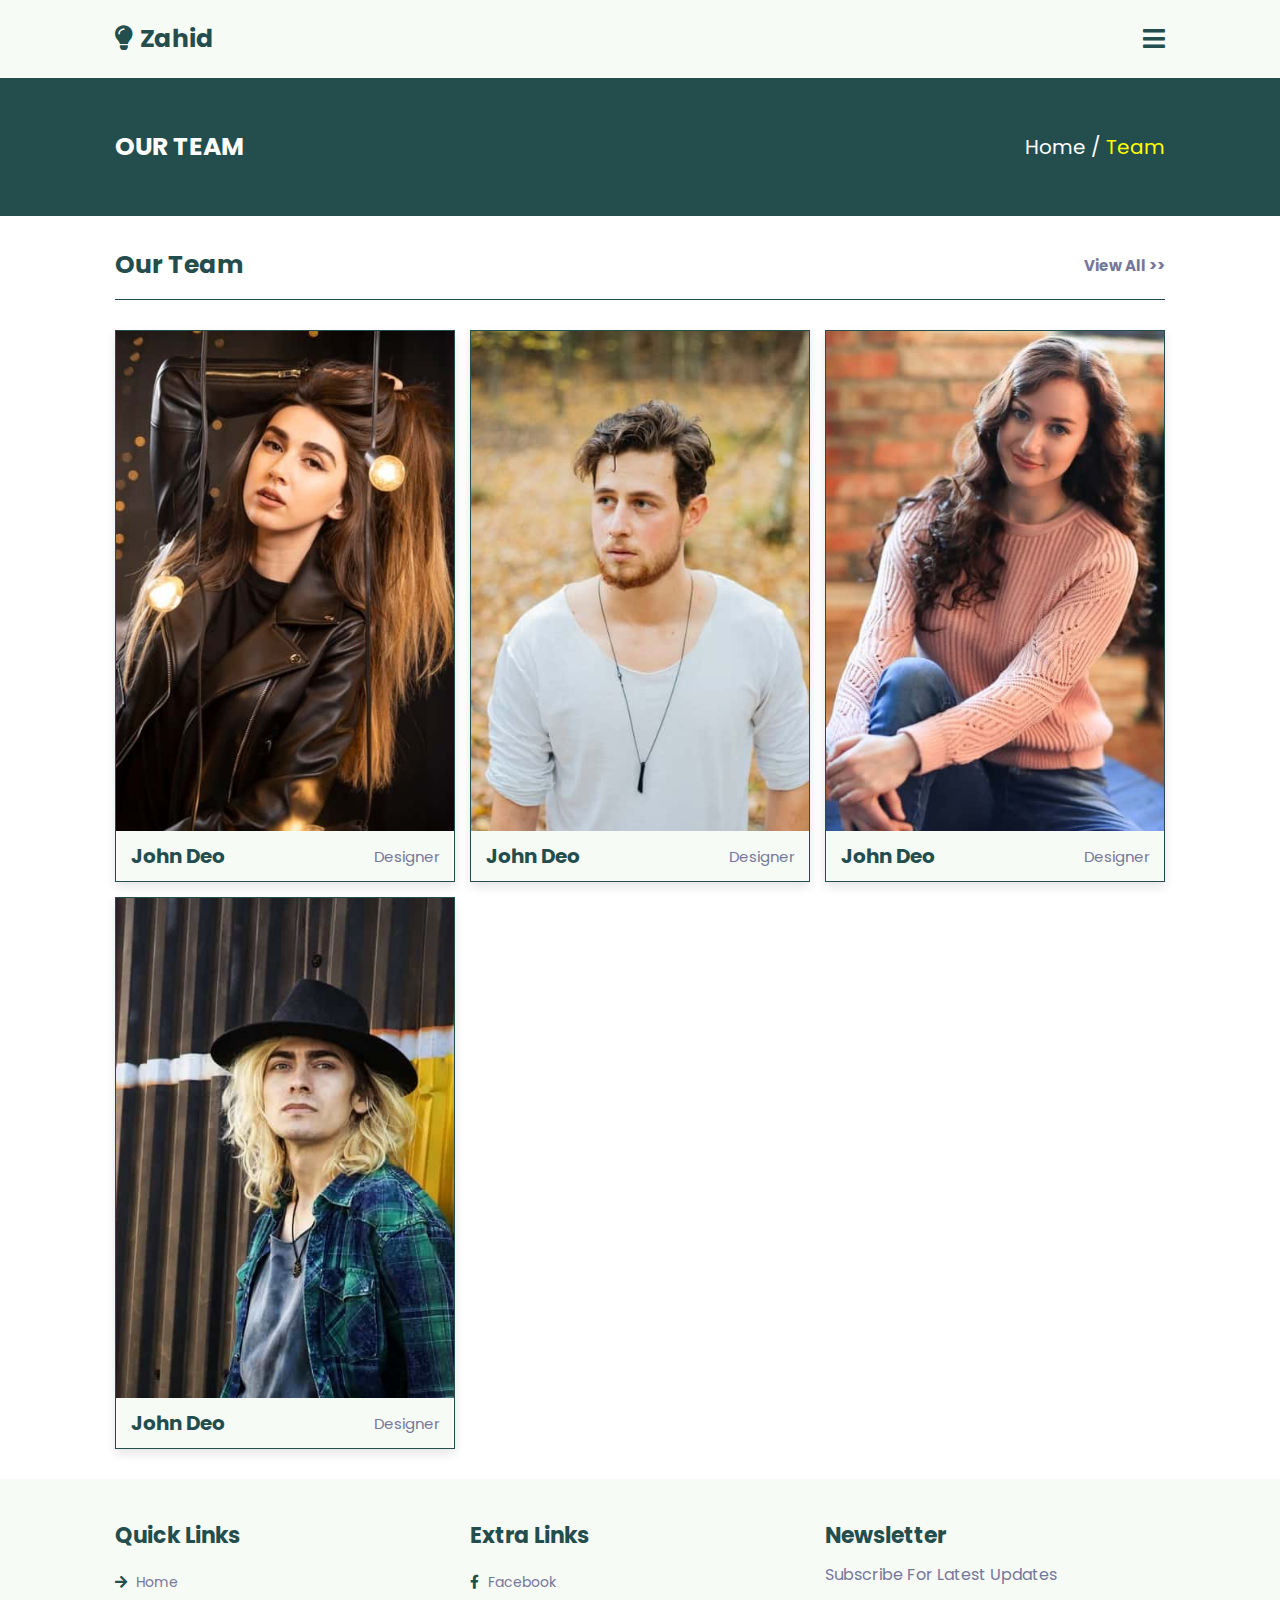
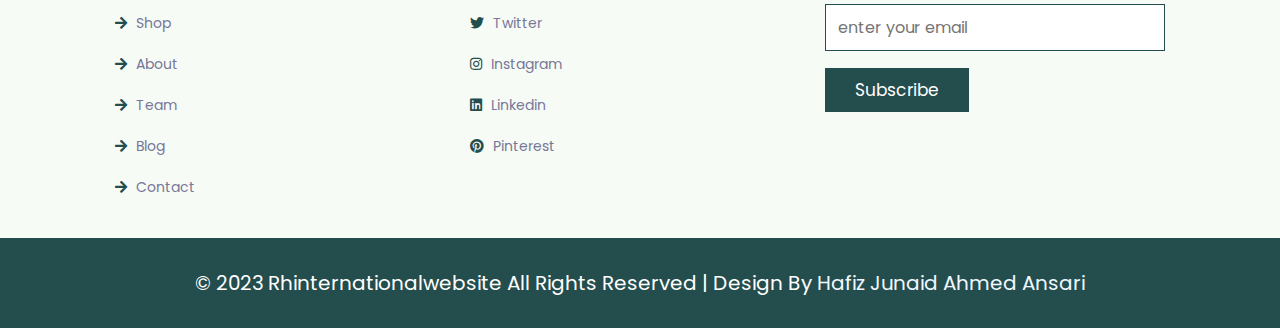
<file: team.html>
<!DOCTYPE html>
<html lang="en">
<head>
    <meta charset="UTF-8">
    <meta http-equiv="X-UA-Compatible" content="IE=edge">
    <meta name="viewport" content="width=device-width, initial-scale=1.0">
    <title>team</title>

    <!-- font awesome cdn link  -->
    <link rel="stylesheet" href="https://cdnjs.cloudflare.com/ajax/libs/font-awesome/5.15.4/css/all.min.css">

    <!-- custom css file link  -->
    <link rel="stylesheet" href="css/style.css">

</head>
<body>

<!-- header section starts  -->

<header class="header">

    <a href="index.html" class="logo"> <i class="fas fa-lightbulb"></i> Zahid </a>

    <div class="icons">
        <div id="menu-btn" class="fas fa-bars"></div>

    </div>

</header>

<!-- header section ends  -->

<!-- closer btn  -->

<div id="closer" class="fas fa-times"></div>

<!-- navbar  -->

<nav class="navbar">
    <a href="index.html">home</a>
    <a href="shop.html">shop</a>
    <a href="about.html">about</a>
    <a href="team.html">team</a>
    <a href="blog.html">blog</a>
    <a href="contact.html">contact</a>
</nav>


<section class="heading">
    <h3>our team</h3>
    <p> <a href="index.html">home</a> / <span>team</span> </p>
</section>

<section class="team">

    <h1 class="title"> <span>our team</span> <a href="#">view all >></a> </h1>

    <div class="box-container">

        <div class="box">
            <div class="share">
                <a href="#" class="fab fa-facebook-f"></a>
                <a href="#" class="fab fa-twitter"></a>
                <a href="#" class="fab fa-pinterest"></a>
                <a href="#" class="fab fa-instagram"></a>
            </div>
            <div class="image">
                <img src="image/team-1.jpg" alt="">
            </div>
            <div class="user">
                <h3>john deo</h3>
                <span>designer</span>
            </div>
        </div>

        <div class="box">
            <div class="share">
                <a href="#" class="fab fa-facebook-f"></a>
                <a href="#" class="fab fa-twitter"></a>
                <a href="#" class="fab fa-pinterest"></a>
                <a href="#" class="fab fa-instagram"></a>
            </div>
            <div class="image">
                <img src="image/team-2.jpg" alt="">
            </div>
            <div class="user">
                <h3>john deo</h3>
                <span>designer</span>
            </div>
        </div>

        <div class="box">
            <div class="share">
                <a href="#" class="fab fa-facebook-f"></a>
                <a href="#" class="fab fa-twitter"></a>
                <a href="#" class="fab fa-pinterest"></a>
                <a href="#" class="fab fa-instagram"></a>
            </div>
            <div class="image">
                <img src="image/team-3.jpg" alt="">
            </div>
            <div class="user">
                <h3>john deo</h3>
                <span>designer</span>
            </div>
        </div>

        <div class="box">
            <div class="share">
                <a href="#" class="fab fa-facebook-f"></a>
                <a href="#" class="fab fa-twitter"></a>
                <a href="#" class="fab fa-pinterest"></a>
                <a href="#" class="fab fa-instagram"></a>
            </div>
            <div class="image">
                <img src="image/team-4.jpg" alt="">
            </div>
            <div class="user">
                <h3>john deo</h3>
                <span>designer</span>
            </div>
        </div>


    </div>

</section>



















<!-- footer section  -->

<section class="footer">

    <div class="box-container">

        <div class="box">
            <h3>quick links</h3>
            <a href="index.html"> <i class="fas fa-arrow-right"></i> home</a>
            <a href="shop.html"> <i class="fas fa-arrow-right"></i> shop</a>
            <a href="about.html"> <i class="fas fa-arrow-right"></i> about</a>
            <a href="team.html"> <i class="fas fa-arrow-right"></i> team</a>
            <a href="blog.html"> <i class="fas fa-arrow-right"></i> blog</a>
            <a href="contact.html"> <i class="fas fa-arrow-right"></i> contact</a>
        </div>

        <div class="box">
            <h3>extra links</h3>
            <a href="#"> <i class="fab fa-facebook-f"></i> facebook</a>
            <a href="#"> <i class="fab fa-twitter"></i> twitter</a>
            <a href="#"> <i class="fab fa-instagram"></i> instagram</a>
            <a href="#"> <i class="fab fa-linkedin"></i> linkedin</a>
            <a href="#"> <i class="fab fa-pinterest"></i> pinterest</a>
        </div>

        <div class="box">
            <h3>newsletter</h3>
            <p>subscribe for latest updates</p>
            <form action="">
                <input type="email" name="" placeholder="enter your email" id="">
                <input type="submit" value="subscribe" class="btn">
            </form>
        </div>

    </div>

</section>

<section class="credit">
    <p> &copy; 2023 Rhinternationalwebsite All Rights Reserved | Design by  <a href="https://www.linkedin.com/in/hafiz-junaid-ahmed-ansari-118984a0/"><span style="color: aliceblue;"> Hafiz junaid Ahmed Ansari</span> </a></p>

</section>

<!-- custom js file link  -->
<script src="js/script.js"></script>
    
</body>
</html>
</file>
<file: css/style.css>
@import url("https://fonts.googleapis.com/css2?family=Poppins:wght@100;300;400;500;600&display=swap");
* {
  font-family: 'Poppins', sans-serif;
  margin: 0;
  padding: 0;
  -webkit-box-sizing: border-box;
          box-sizing: border-box;
  outline: none;
  border: none;
  text-decoration: none;
  text-transform: capitalize;
  -webkit-transition: .2s linear;
  transition: .2s linear;
}

html {
  font-size: 62.5%;
  overflow-x: hidden;
}

html::-webkit-scrollbar {
  width: 1rem;
}

html::-webkit-scrollbar-track {
  background: #fff;
}

html::-webkit-scrollbar-thumb {
  background: #244d4d;
}

section {
  padding: 3rem 9%;
}

.heading {
  background: #244d4d;
  display: -webkit-box;
  display: -ms-flexbox;
  display: flex;
  -webkit-box-align: center;
      -ms-flex-align: center;
          align-items: center;
  -webkit-box-pack: justify;
      -ms-flex-pack: justify;
          justify-content: space-between;
  padding-top: 5rem;
  padding-bottom: 5rem;
}

.heading h3 {
  font-size: 2.5rem;
  text-transform: uppercase;
  color: #fff;
}

.heading p {
  color: #fff;
  font-size: 2rem;
}

.heading p span {
  color: yellow;
}

.heading p a {
  color: #fff;
}

.heading p a:hover {
  color: yellow;
}

.title {
  display: -webkit-box;
  display: -ms-flexbox;
  display: flex;
  -webkit-box-align: center;
      -ms-flex-align: center;
          align-items: center;
  -webkit-box-pack: justify;
      -ms-flex-pack: justify;
          justify-content: space-between;
  margin-bottom: 3rem;
  border-bottom: 0.1rem solid #244d4d;
  padding-bottom: 1.5rem;
}

.title span {
  font-size: 2.5rem;
  color: #244d4d;
}

.title a {
  font-size: 1.5rem;
  color: #779;
}

.title a:hover {
  color: #244d4d;
}

.btn {
  display: inline-block;
  margin-top: 1rem;
  padding: .9rem 3rem;
  font-size: 1.7rem;
  background: #244d4d;
  color: #fff;
  cursor: pointer;
}

.btn:hover {
  background: #316868;
}

.header {
  padding: 2rem 9%;
  position: -webkit-sticky;
  position: sticky;
  top: 0;
  left: 0;
  right: 0;
  z-index: 100;
  background: #f6fbf6;
  display: -webkit-box;
  display: -ms-flexbox;
  display: flex;
  -webkit-box-align: center;
      -ms-flex-align: center;
          align-items: center;
  -webkit-box-pack: justify;
      -ms-flex-pack: justify;
          justify-content: space-between;
}

.header .logo {
  font-size: 2.5rem;
  color: #244d4d;
  font-weight: bolder;
}

.header .logo i {
  padding-right: .3rem;
}

.header .search-form {
  height: 5rem;
  width: 50rem;
  border-radius: 5rem;
  background: #fff;
  overflow: hidden;
  display: -webkit-box;
  display: -ms-flexbox;
  display: flex;
  -webkit-box-align: center;
      -ms-flex-align: center;
          align-items: center;
  border: 0.1rem solid #244d4d;
}

.header .search-form input {
  height: 100%;
  width: 100%;
  padding: 0 1.2rem;
  font-size: 1.6rem;
  color: #244d4d;
  text-transform: none;
}

.header .search-form label {
  font-size: 2.2rem;
  padding-right: 1.7rem;
  cursor: pointer;
  color: #244d4d;
}

.header .search-form label:hover {
  color: #779;
}

.header .icons div {
  margin-left: 2rem;
  font-size: 2.5rem;
  cursor: pointer;
  color: #244d4d;
}

.header .icons div:hover {
  color: #779;
}

#search-btn {
  display: none;
}

@-webkit-keyframes rotate {
  0% {
    -webkit-transform: rotate(360deg);
            transform: rotate(360deg);
    opacity: 0;
  }
}

@keyframes rotate {
  0% {
    -webkit-transform: rotate(360deg);
            transform: rotate(360deg);
    opacity: 0;
  }
}

#closer {
  position: fixed;
  top: 1.5rem;
  right: 2rem;
  font-size: 5rem;
  cursor: pointer;
  z-index: 10000;
  color: #244d4d;
  -webkit-animation: rotate .4s linear .4s backwards;
          animation: rotate .4s linear .4s backwards;
  display: none;
}

#closer:hover {
  color: #779;
}

.navbar {
  position: fixed;
  top: 0;
  right: -101%;
  z-index: 1000;
  width: 35rem;
  height: 100vh;
  background: #fff;
  display: -webkit-box;
  display: -ms-flexbox;
  display: flex;
  -webkit-box-align: center;
      -ms-flex-align: center;
          align-items: center;
  -webkit-box-pack: center;
      -ms-flex-pack: center;
          justify-content: center;
  -webkit-box-orient: vertical;
  -webkit-box-direction: normal;
      -ms-flex-flow: column;
          flex-flow: column;
}

.navbar.active {
  right: 0;
  -webkit-box-shadow: 0 0 0 100vw rgba(0, 0, 0, 0.5);
          box-shadow: 0 0 0 100vw rgba(0, 0, 0, 0.5);
  -webkit-transition: .4s linear;
  transition: .4s linear;
}

.navbar a {
  margin: 1rem 0;
  font-size: 2.5rem;
  color: #244d4d;
}

.navbar a:hover {
  color: #779;
}

.shopping-cart {
  position: fixed;
  top: 0;
  right: -101%;
  z-index: 1000;
  width: 35rem;
  height: 100vh;
  background: #fff;
  padding: 2rem;
  padding-top: 8rem;
  overflow-y: scroll;
}

.shopping-cart.active {
  right: 0;
  -webkit-box-shadow: 0 0 0 100vw rgba(0, 0, 0, 0.5);
          box-shadow: 0 0 0 100vw rgba(0, 0, 0, 0.5);
  -webkit-transition: .4s linear;
  transition: .4s linear;
}

.shopping-cart::-webkit-scrollbar {
  width: 1rem;
}

.shopping-cart::-webkit-scrollbar-track {
  background: #fff;
}

.shopping-cart::-webkit-scrollbar-thumb {
  background: #244d4d;
}

.shopping-cart .box {
  display: -webkit-box;
  display: -ms-flexbox;
  display: flex;
  -webkit-box-align: center;
      -ms-flex-align: center;
          align-items: center;
  gap: 1.5rem;
  position: relative;
  margin-bottom: 1rem;
}

.shopping-cart .box .fa-times {
  position: absolute;
  top: 50%;
  right: 1rem;
  -webkit-transform: translateY(-50%);
          transform: translateY(-50%);
  font-size: 2rem;
  color: #779;
  cursor: pointer;
}

.shopping-cart .box .fa-times:hover {
  color: #244d4d;
}

.shopping-cart .box img {
  height: 8rem;
}

.shopping-cart .box .content h3 {
  color: #244d4d;
  font-size: 1.8rem;
  padding-bottom: .5rem;
}

.shopping-cart .box .content span {
  font-size: 1.5rem;
  color: #779;
}

.shopping-cart .box .content span.multipy {
  margin: 0 1rem;
}

.shopping-cart .total {
  text-align: center;
  font-size: 2rem;
  padding: 1rem 0;
  color: #779;
}

.shopping-cart .total span {
  color: #244d4d;
}

.shopping-cart .btn {
  width: 100%;
  text-align: center;
}

.login-form {
  position: fixed;
  top: 0;
  right: -101%;
  z-index: 1000;
  width: 35rem;
  height: 100vh;
  background: #fff;
  padding: 2rem;
  display: -webkit-box;
  display: -ms-flexbox;
  display: flex;
  -webkit-box-align: center;
      -ms-flex-align: center;
          align-items: center;
  -webkit-box-pack: center;
      -ms-flex-pack: center;
          justify-content: center;
}

.login-form.active {
  right: 0;
  -webkit-box-shadow: 0 0 0 100vw rgba(0, 0, 0, 0.5);
          box-shadow: 0 0 0 100vw rgba(0, 0, 0, 0.5);
  -webkit-transition: .4s linear;
  transition: .4s linear;
}

.login-form form {
  padding: 1.7rem;
  border: 0.1rem solid #244d4d;
}

.login-form form h3 {
  font-size: 2.2rem;
  padding-bottom: 1rem;
  color: #244d4d;
}

.login-form form .box {
  width: 100%;
  text-transform: none;
  font-size: 1.5rem;
  color: #244d4d;
  padding: 1rem 1.2rem;
  border: 0.1rem solid #244d4d;
  margin: .7rem 0;
}

.login-form form .remember {
  display: -webkit-box;
  display: -ms-flexbox;
  display: flex;
  -webkit-box-align: center;
      -ms-flex-align: center;
          align-items: center;
  gap: .5rem;
}

.login-form form .remember label {
  padding: 1rem 0;
  cursor: pointer;
  font-size: 1.5rem;
  color: #779;
}

.login-form form .btn {
  margin: 1rem 0;
  width: 100%;
  text-align: center;
}

.login-form form p {
  padding-top: 1rem;
  font-size: 1.4rem;
  color: #779;
}

.login-form form p a {
  color: #244d4d;
}

.login-form form p a:hover {
  text-decoration: underline;
}

@-webkit-keyframes fadeOut {
  0% {
    -webkit-transform: scale(0.5);
            transform: scale(0.5);
    opacity: 0;
  }
}

@keyframes fadeOut {
  0% {
    -webkit-transform: scale(0.5);
            transform: scale(0.5);
    opacity: 0;
  }
}

@-webkit-keyframes fadeLeft {
  0% {
    -webkit-transform: translateX(-5rem);
            transform: translateX(-5rem);
    opacity: 0;
  }
}

@keyframes fadeLeft {
  0% {
    -webkit-transform: translateX(-5rem);
            transform: translateX(-5rem);
    opacity: 0;
  }
}

.home {
  position: relative;
}

.home .slides-container .slide {
  display: -webkit-box;
  display: -ms-flexbox;
  display: flex;
  -webkit-box-align: center;
      -ms-flex-align: center;
          align-items: center;
  -ms-flex-wrap: wrap;
      flex-wrap: wrap;
  gap: 1.5rem;
  display: none;
}

.home .slides-container .slide.active {
  display: -webkit-box;
  display: -ms-flexbox;
  display: flex;
}

.home .slides-container .slide .content {
  -webkit-box-flex: 1;
      -ms-flex: 1 1 40rem;
          flex: 1 1 40rem;
  -webkit-animation: fadeLeft .4s linear .4s backwards;
          animation: fadeLeft .4s linear .4s backwards;
}

.home .slides-container .slide .content span {
  font-size: 2.5rem;
  color: #779;
}

.home .slides-container .slide .content h3 {
  font-size: 6rem;
  color: #244d4d;
  padding-top: .5rem;
}

.home .slides-container .slide .content p {
  font-size: 1.5rem;
  color: #779;
  padding: .5rem 0;
  line-height: 2;
}

.home .slides-container .slide .image {
  -webkit-box-flex: 1;
      -ms-flex: 1 1 40rem;
          flex: 1 1 40rem;
  padding: 3rem 0;
}

.home .slides-container .slide .image img {
  width: 100%;
  -webkit-animation: fadeOut .4s linear;
          animation: fadeOut .4s linear;
}

.home #slide-next,
.home #slide-prev {
  position: absolute;
  top: 50%;
  -webkit-transform: translateY(-50%);
          transform: translateY(-50%);
  height: 5rem;
  width: 5rem;
  line-height: 5rem;
  font-size: 3rem;
  -webkit-box-shadow: 0 0.5rem 1rem rgba(0, 0, 0, 0.1);
          box-shadow: 0 0.5rem 1rem rgba(0, 0, 0, 0.1);
  border: 0.1rem solid #244d4d;
  text-align: center;
  background: #fff;
  cursor: pointer;
}

.home #slide-next:hover,
.home #slide-prev:hover {
  background: #244d4d;
  color: #fff;
}

.home #slide-next {
  right: 2rem;
}

.home #slide-prev {
  left: 2rem;
}

.banner-container {
  display: -ms-grid;
  display: grid;
  -ms-grid-columns: (minmax(30rem, 1fr))[auto-fit];
      grid-template-columns: repeat(auto-fit, minmax(30rem, 1fr));
  gap: 1.5rem;
}

.banner-container .banner {
  height: 25rem;
  overflow: hidden;
  position: relative;
}

.banner-container .banner img {
  height: 100%;
  width: 100%;
  -o-object-fit: cover;
     object-fit: cover;
}

.banner-container .banner:hover img {
  -webkit-transform: scale(1.2);
          transform: scale(1.2);
}

.banner-container .banner .content {
  position: absolute;
  top: 50%;
  left: 2rem;
  -webkit-transform: translateY(-50%);
          transform: translateY(-50%);
}

.banner-container .banner .content span {
  font-size: 1.7rem;
  color: #779;
}

.banner-container .banner .content h3 {
  padding-top: .5rem;
  font-size: 2.2rem;
  color: #244d4d;
}

.banner-container .banner .content .btn {
  padding: .7rem 2.5rem;
}

.category .box-container {
  display: -ms-grid;
  display: grid;
  -ms-grid-columns: (minmax(16rem, 1fr))[auto-fit];
      grid-template-columns: repeat(auto-fit, minmax(16rem, 1fr));
  gap: 1.5rem;
}

.category .box-container .box {
  padding: 2rem;
  border: 0.1rem solid #244d4d;
  text-align: center;
}

.category .box-container .box:hover {
  background: #244d4d;
}

.category .box-container .box:hover img {
  -webkit-filter: invert(1);
          filter: invert(1);
}

.category .box-container .box:hover h3 {
  color: #fff;
}

.category .box-container .box img {
  height: 6rem;
  margin-bottom: 1rem;
}

.category .box-container .box h3 {
  font-size: 1.7rem;
  color: #244d4d;
}

.products .box-container {
  display: -ms-grid;
  display: grid;
  -ms-grid-columns: (minmax(26rem, 1fr))[auto-fit];
      grid-template-columns: repeat(auto-fit, minmax(26rem, 1fr));
  gap: 1.5rem;
}

.products .box-container .box {
  position: relative;
  background: #f2f2f2;
  overflow: hidden;
}

.products .box-container .box:hover .image img {
  -webkit-transform: scale(1.2);
          transform: scale(1.2);
}

.products .box-container .box:hover .icons {
  top: 0;
}

.products .box-container .box .icons {
  position: absolute;
  top: -100%;
  left: 0;
  height: 30rem;
  width: 100%;
  display: -webkit-box;
  display: -ms-flexbox;
  display: flex;
  -webkit-box-align: center;
      -ms-flex-align: center;
          align-items: center;
  -webkit-box-pack: center;
      -ms-flex-pack: center;
          justify-content: center;
  gap: .5rem;
  background: rgba(242, 242, 242, 0.7);
  z-index: 10;
}

.products .box-container .box .icons a {
  text-align: center;
  height: 5rem;
  line-height: 5rem;
  width: 5rem;
  background: #fff;
  color: #244d4d;
  font-size: 2rem;
  -webkit-box-shadow: 0 0.5rem 1rem rgba(0, 0, 0, 0.1);
          box-shadow: 0 0.5rem 1rem rgba(0, 0, 0, 0.1);
}

.products .box-container .box .icons a:hover {
  background: #244d4d;
  color: #fff;
}

.products .box-container .box .image {
  height: 30rem;
  width: 100%;
  overflow: hidden;
}

.products .box-container .box .image img {
  height: 100%;
  width: 100%;
  -o-object-fit: cover;
     object-fit: cover;
}

.products .box-container .box .content {
  padding: 1.5rem 2rem;
}

.products .box-container .box .content .price {
  font-size: 1.7rem;
  color: #779;
}

.products .box-container .box .content h3 {
  font-size: 2rem;
  color: #244d4d;
  padding: .5rem 0;
}

.products .box-container .box .content .stars {
  font-size: 1.7rem;
}

.products .box-container .box .content .stars i {
  color: gold;
}

.products .box-container .box .content .stars span {
  color: #779;
}

.about {
  display: -webkit-box;
  display: -ms-flexbox;
  display: flex;
  -webkit-box-align: center;
      -ms-flex-align: center;
          align-items: center;
  -ms-flex-wrap: wrap;
      flex-wrap: wrap;
  gap: 2rem;
}

.about .image {
  -webkit-box-flex: 1;
      -ms-flex: 1 1 40rem;
          flex: 1 1 40rem;
}

.about .image img {
  width: 100%;
}

.about .content {
  -webkit-box-flex: 1;
      -ms-flex: 1 1 40rem;
          flex: 1 1 40rem;
}

.about .content span {
  font-size: 2rem;
  color: #779;
}

.about .content h3 {
  font-size: 2.5rem;
  color: #244d4d;
  padding-top: 1rem;
}

.about .content p {
  font-size: 1.4rem;
  color: #779;
  padding: 1rem 0;
  line-height: 2;
}

.services .box-container {
  display: -ms-grid;
  display: grid;
  -ms-grid-columns: (minmax(30rem, 1fr))[auto-fit];
      grid-template-columns: repeat(auto-fit, minmax(30rem, 1fr));
  gap: 1.5rem;
}

.services .box-container .box {
  padding: 2rem;
  text-align: center;
  border: 0.1rem solid #244d4d;
}

.services .box-container .box img {
  height: 8rem;
  margin-bottom: 1rem;
}

.services .box-container .box h3 {
  font-size: 2.2rem;
  color: #244d4d;
}

.services .box-container .box p {
  font-size: 1.4rem;
  color: #779;
  line-height: 2;
  padding: 1rem 0;
}

.team .box-container {
  display: -ms-grid;
  display: grid;
  -ms-grid-columns: (minmax(30rem, 1fr))[auto-fit];
      grid-template-columns: repeat(auto-fit, minmax(30rem, 1fr));
  gap: 1.5rem;
}

.team .box-container .box {
  position: relative;
  overflow: hidden;
  border: 0.1rem solid #244d4d;
  -webkit-box-shadow: 0 0.5rem 1rem rgba(0, 0, 0, 0.1);
          box-shadow: 0 0.5rem 1rem rgba(0, 0, 0, 0.1);
  background: #f6fbf6;
}

.team .box-container .box:hover .image img {
  -webkit-transform: scale(1.1);
          transform: scale(1.1);
}

.team .box-container .box:hover .share {
  left: 0;
}

.team .box-container .box .share {
  width: 7rem;
  height: 50rem;
  position: absolute;
  top: 0;
  left: -8rem;
  z-index: 10;
  background: #244d4d;
  display: -webkit-box;
  display: -ms-flexbox;
  display: flex;
  -webkit-box-orient: vertical;
  -webkit-box-direction: normal;
      -ms-flex-flow: column;
          flex-flow: column;
  -webkit-box-pack: center;
      -ms-flex-pack: center;
          justify-content: center;
  -webkit-box-align: center;
      -ms-flex-align: center;
          align-items: center;
  gap: .7rem;
}

.team .box-container .box .share a {
  height: 5rem;
  width: 5rem;
  line-height: 5rem;
  font-size: 2.2rem;
  color: #fff;
  border: 0.1rem solid #fff;
  text-align: center;
}

.team .box-container .box .share a:hover {
  background: #fff;
  color: #244d4d;
}

.team .box-container .box .image {
  height: 50rem;
  width: 100%;
  overflow: hidden;
}

.team .box-container .box .image img {
  height: 100%;
  width: 100%;
  -o-object-fit: cover;
     object-fit: cover;
}

.team .box-container .box .user {
  padding: 1rem 1.5rem;
  display: -webkit-box;
  display: -ms-flexbox;
  display: flex;
  -webkit-box-align: center;
      -ms-flex-align: center;
          align-items: center;
  -webkit-box-pack: justify;
      -ms-flex-pack: justify;
          justify-content: space-between;
}

.team .box-container .box .user h3 {
  font-size: 2rem;
  color: #244d4d;
}

.team .box-container .box .user span {
  font-size: 1.5rem;
  color: #779;
}

.blog .box-container {
  display: -ms-grid;
  display: grid;
  -ms-grid-columns: (minmax(30rem, 1fr))[auto-fit];
      grid-template-columns: repeat(auto-fit, minmax(30rem, 1fr));
  gap: 1.5rem;
}

.blog .box-container .box {
  border: 0.1rem solid #244d4d;
  background: #f6fbf6;
  -webkit-box-shadow: 0 0.5rem 1rem rgba(0, 0, 0, 0.1);
          box-shadow: 0 0.5rem 1rem rgba(0, 0, 0, 0.1);
}

.blog .box-container .box:hover .image img {
  -webkit-transform: scale(1.2);
          transform: scale(1.2);
}

.blog .box-container .box .image {
  height: 25rem;
  width: 100%;
  overflow: hidden;
}

.blog .box-container .box .image img {
  height: 100%;
  width: 100%;
  -o-object-fit: cover;
     object-fit: cover;
}

.blog .box-container .box .content {
  padding: 1.5rem 2rem;
}

.blog .box-container .box .content h3 {
  font-size: 2rem;
  color: #244d4d;
}

.blog .box-container .box .content p {
  font-size: 1.4rem;
  color: #779;
  line-height: 2;
  padding: 1rem 0;
}

.blog .box-container .box .content .icons {
  margin-top: 2rem;
  padding-top: 1.5rem;
  border-top: 0.1rem solid #244d4d;
  display: -webkit-box;
  display: -ms-flexbox;
  display: flex;
  -webkit-box-align: center;
      -ms-flex-align: center;
          align-items: center;
  -webkit-box-pack: justify;
      -ms-flex-pack: justify;
          justify-content: space-between;
}

.blog .box-container .box .content .icons a {
  font-size: 1.4rem;
  color: #779;
}

.blog .box-container .box .content .icons a:hover {
  color: #244d4d;
}

.blog .box-container .box .content .icons a i {
  padding-right: .5rem;
  color: #244d4d;
}

.contact {
  display: -webkit-box;
  display: -ms-flexbox;
  display: flex;
  -ms-flex-wrap: wrap;
      flex-wrap: wrap;
  padding: 3rem 0;
}

.contact form {
  padding: 3rem;
  background: #f6fbf6;
  -webkit-box-flex: 1;
      -ms-flex: 1 1 40rem;
          flex: 1 1 40rem;
}

.contact form h3 {
  font-size: 3rem;
  padding-bottom: 1rem;
  color: #244d4d;
}

.contact form span {
  display: block;
  padding-bottom: 1rem;
  color: #779;
  font-size: 1.6rem;
}

.contact form .box {
  width: 100%;
  background: none;
  border-bottom: 0.1rem solid #244d4d;
  font-size: 1.6rem;
  color: #244d4d;
  text-transform: none;
  padding: .5rem 0;
  margin-bottom: 1rem;
}

.contact form textarea {
  height: 15rem;
  resize: none;
}

.contact .map {
  -webkit-box-flex: 1;
      -ms-flex: 1 1 40rem;
          flex: 1 1 40rem;
  width: 100%;
}

.footer {
  background: #f6fbf6;
}

.footer .box-container {
  display: -ms-grid;
  display: grid;
  -ms-grid-columns: (minmax(25rem, 1fr))[auto-fit];
      grid-template-columns: repeat(auto-fit, minmax(25rem, 1fr));
  gap: 1.5rem;
}

.footer .box-container .box h3 {
  font-size: 2.2rem;
  color: #244d4d;
  padding: 1rem 0;
}

.footer .box-container .box p {
  font-size: 1.6rem;
  color: #779;
  padding-bottom: 1rem;
}

.footer .box-container .box a {
  font-size: 1.4rem;
  color: #779;
  padding: 1rem 0;
  display: block;
}

.footer .box-container .box a:hover {
  color: #244d4d;
}

.footer .box-container .box a:hover i {
  padding-right: 2rem;
}

.footer .box-container .box a i {
  padding-right: .5rem;
  color: #244d4d;
}

.footer .box-container .box form input[type="email"] {
  width: 100%;
  padding: 1rem 1.2rem;
  font-size: 1.6rem;
  color: #244d4d;
  text-transform: none;
  margin: .7rem 0;
  border: 0.1rem solid #244d4d;
}

.credit {
  text-align: center;
  font-size: 2rem;
  color: #fff;
  background: #244d4d;
}

@media (max-width: 991px) {
  html {
    font-size: 55%;
  }
  .header {
    padding: 2rem;
  }
  section {
    padding: 3rem 2rem;
  }
  .home #slide-next,
  .home #slide-prev {
    top: 95%;
  }
  .home #slide-prev {
    left: auto;
    right: 8rem;
  }
}

@media (max-width: 768px) {
  #search-btn {
    display: inline-block;
  }
  .header .search-form {
    position: absolute;
    top: -101%;
    left: 0;
    right: 0;
    width: 100%;
    border-radius: 0;
    border-left: 0;
    border-right: 0;
  }
  .header .search-form.active {
    top: 99%;
  }
}

@media (max-width: 450px) {
  html {
    font-size: 50%;
  }
  .home .slides-container .slide .content h3 {
    font-size: 4rem;
  }
  .heading {
    -webkit-box-orient: vertical;
    -webkit-box-direction: normal;
        -ms-flex-flow: column;
            flex-flow: column;
    gap: 1rem;
  }
}
#more {display: none;}
/*# sourceMappingURL=style.css.map */
</file>
